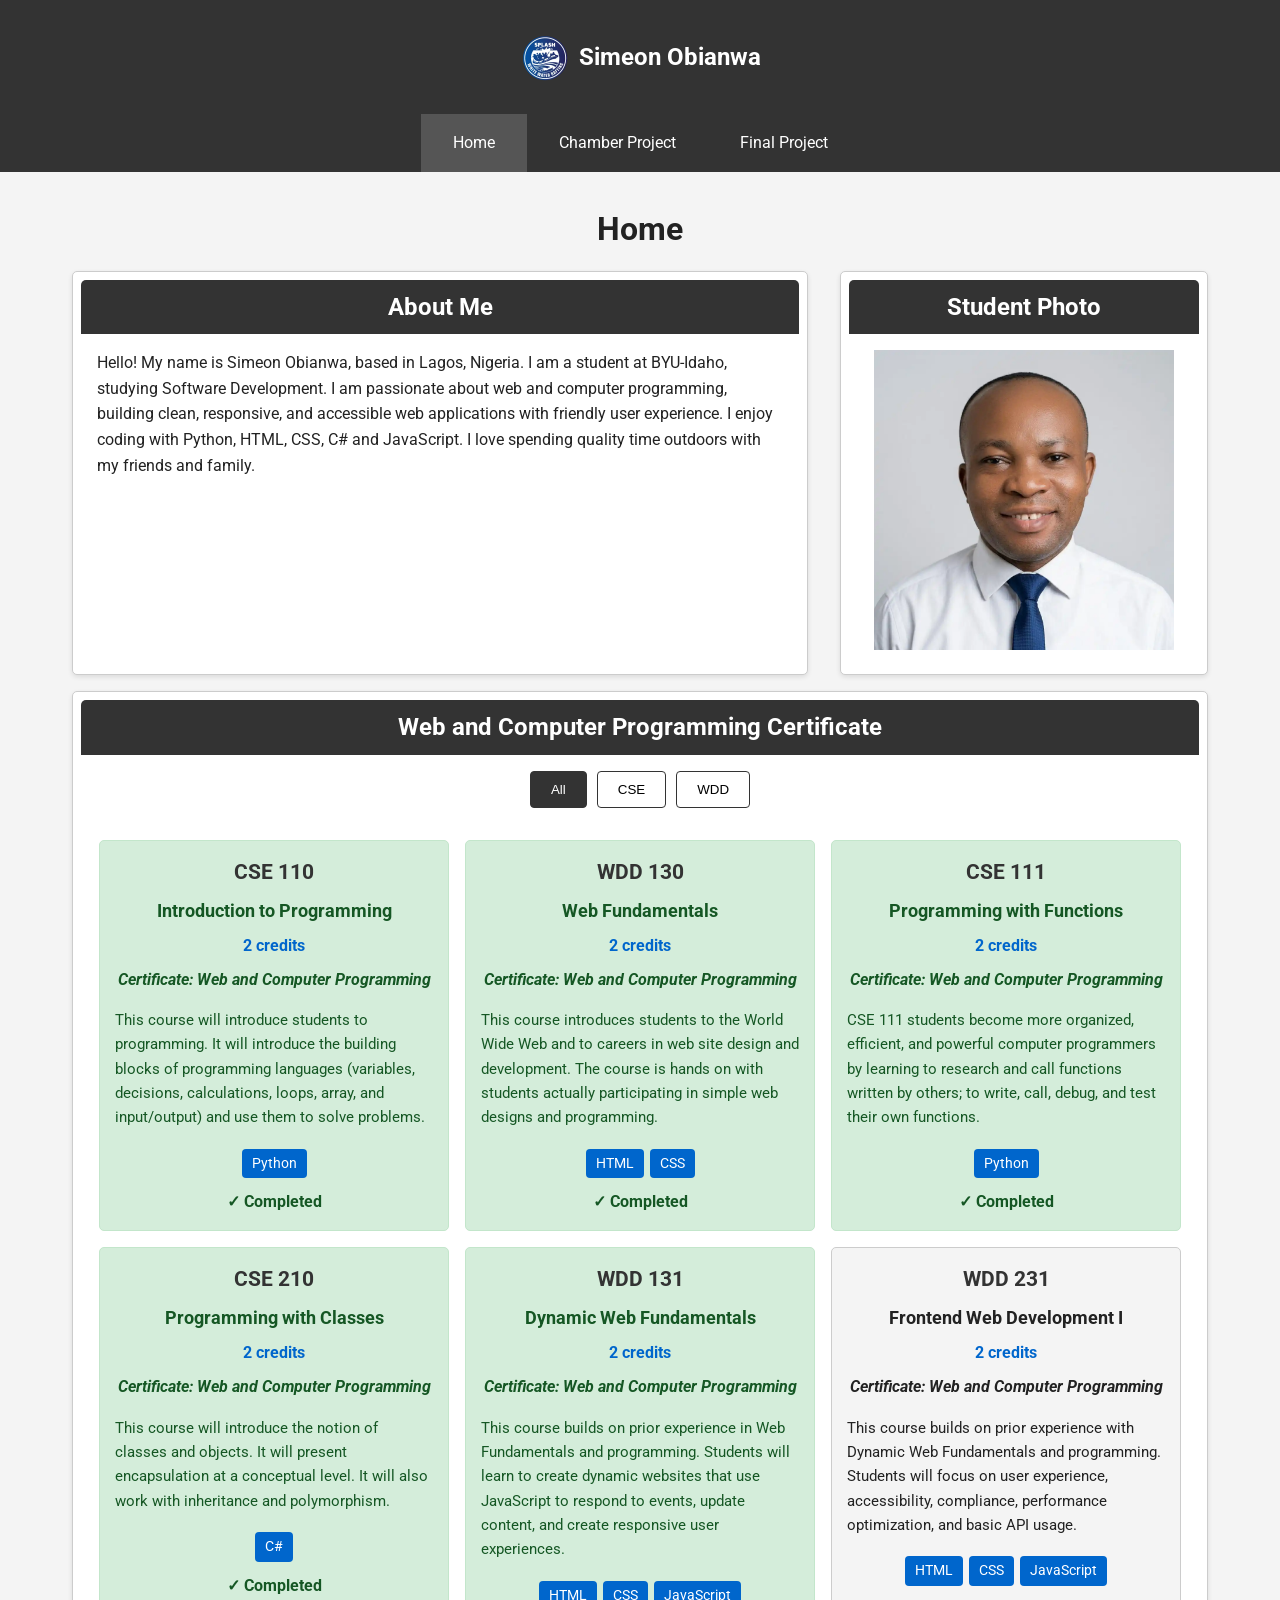
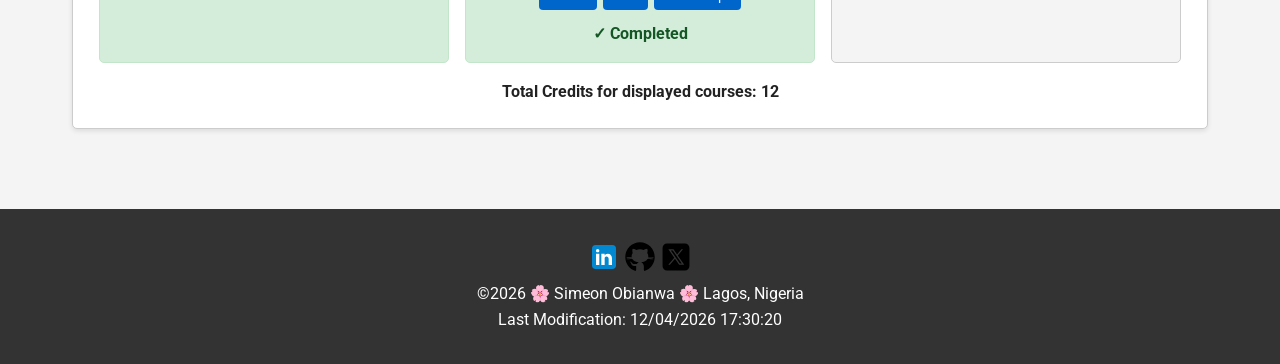
<file: index.html>
<!DOCTYPE html>
<html lang="en">

<head>
    <meta charset="UTF-8">
    <meta name="viewport" content="width=device-width, initial-scale=1.0">
    <title>Course Home Page | Simeon Obianwa</title>
    <meta name="description"
        content="WDD 231 Course Home Page for Simeon Obianwa, demonstrating responsive web design, JavaScript, and CSS.">
    <meta name="author" content="Simeon Obianwa">

    <link rel="preconnect" href="https://fonts.googleapis.com">
    <link rel="preconnect" href="https://fonts.gstatic.com" crossorigin>
    <link href="https://fonts.googleapis.com/css2?family=Roboto:wght@400;700&display=swap" rel="stylesheet">

    <link rel="stylesheet" href="styles/base.css">
    <link rel="stylesheet" href="styles/larger.css" media="screen and (min-width: 768px)">

    <script src="scripts/navigation.js" defer></script>
    <script src="scripts/date.js" defer></script>
    <script src="scripts/course.js" defer></script>
</head>

<body>
    <header>
        <div class="header-container">
            <img src="images/logo.webp" alt="Site Logo" width="50" height="50">
            <span>Simeon Obianwa</span>
        </div>
        <button id="menu-button" aria-label="Toggle Menu">☰</button>
    </header>

    <nav>
        <ul id="nav-links">
            <li><a href="#" class="active">Home</a></li>
            <li><a href="chamber/index.html">Chamber Project</a></li>
            <li><a href="final/index.html">Final Project</a></li>
        </ul>
    </nav>

    <main>
        <h1>Home</h1>
        <div class="top-sections">
            <section class="card about-card">
                <h2>About Me</h2>
                <p>Hello! My name is Simeon Obianwa, based in Lagos, Nigeria. I am a student at BYU-Idaho, studying
                    Software Development. I am passionate about web and computer programming, building clean,
                    responsive, and accessible
                    web applications with friendly user experience. I enjoy coding with Python, HTML, CSS, C# and
                    JavaScript.
                    I love spending quality time outdoors with my friends and family.</p>
            </section>

            <section class="card photo-card">
                <h2>Student Photo</h2>
                <picture>
                    <img src="images/profile.webp" alt="Photo of Simeon Obianwa" loading="lazy">
                </picture>
            </section>
        </div>

        <section class="card certificate-card">
            <h2>Web and Computer Programming Certificate</h2>

            <div class="filter-buttons">
                <button id="btn-all" class="active-filter">All</button>
                <button id="btn-cse">CSE</button>
                <button id="btn-wdd">WDD</button>
            </div>

            <div id="course-container" class="courses"></div>

            <p class="credits-total">Total Credits for displayed courses: <span id="total-credits"></span></p>
        </section>
    </main>

    <footer>
        <div class="social-links">
            <a href="https://linkedin.com/in/simeonobianwa" target="_blank" aria-label="LinkedIn">
                <img src="images/linkedin-icon.svg" alt="LinkedIn" width="32" height="32" loading="lazy">
            </a>
            <a href="https://github.com/simeon-obianwa" target="_blank" aria-label="GitHub">
                <img src="images/github-icon.svg" alt="GitHub" width="32" height="32" loading="lazy">
            </a>
            <a href="https://x.com/SimeonObianwa" target="_blank" aria-label="X (formerly Twitter)">
                <img src="images/x-icon.svg" alt="X Twitter" width="32" height="32" loading="lazy">
            </a>
        </div>

        <p>&copy;<span id="currentyear"></span> 🌸 Simeon Obianwa 🌸 Lagos, Nigeria</p>

        <p id="lastModified">Last Modification: </p>
    </footer>

</body>

</html>
</file>
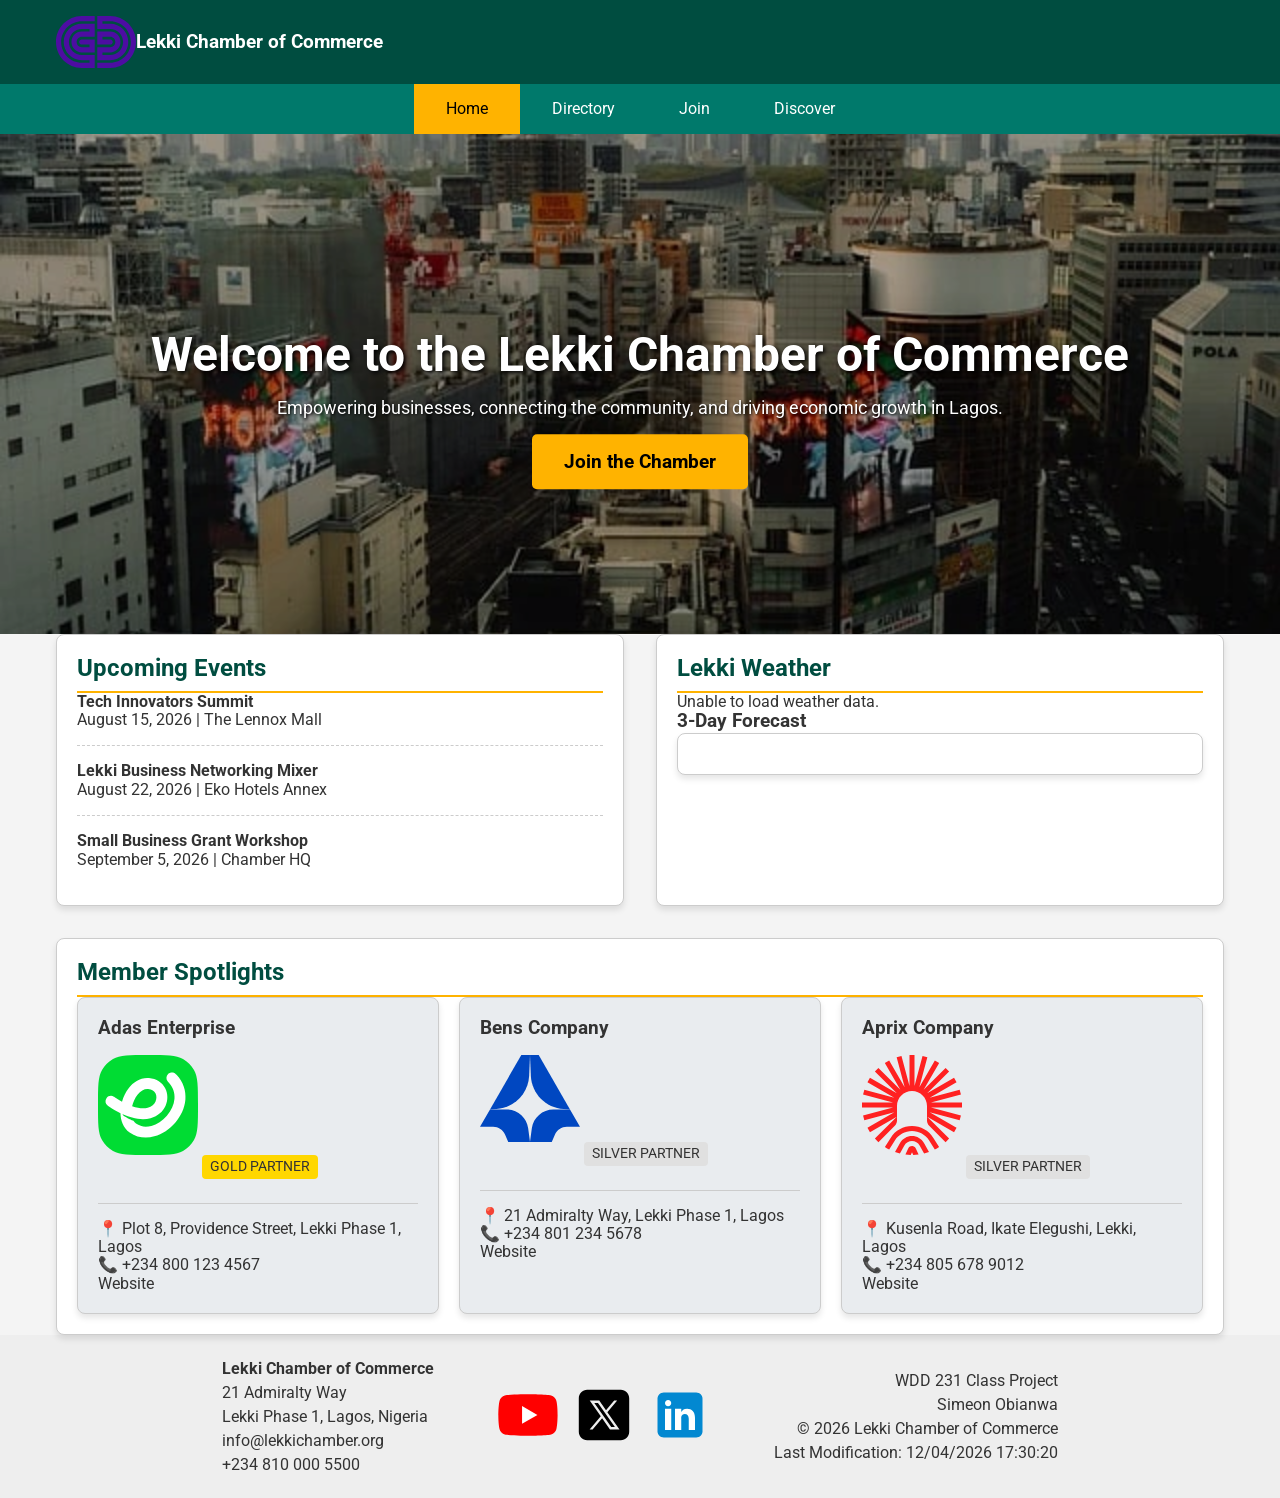
<file: chamber/index.html>
<!DOCTYPE html>
<html lang="en">

<head>
    <meta charset="UTF-8">
    <meta name="viewport" content="width=device-width, initial-scale=1.0">
    <meta name="description"
        content="Lekki Chamber of Commerce Home Page. Discover local businesses, events, and weather in Lekki, Lagos.">
    <meta name="author" content="Simeon Obianwa">
    <title>Lekki Chamber of Commerce - Home</title>
    <link rel="icon" href="images/favicon.ico" type="image/x-icon">

    <meta property="og:title" content="Lekki Chamber of Commerce - Official Home Page">
    <meta property="og:description"
        content="Welcome to the Lekki Chamber of Commerce. Connect with local businesses and community events.">
    <meta property="og:image" content="https://simeon-obianwa.github.io/wdd231/chamber/images/logo.svg">
    <meta property="og:url" content="https://simeon-obianwa.github.io/wdd231/chamber/index.html">
    <meta property="og:image:width" content="1200">
    <meta property="og:image:height" content="630">

    <link rel="preconnect" href="https://fonts.googleapis.com">
    <link rel="preconnect" href="https://fonts.gstatic.com" crossorigin>
    <link href="https://fonts.googleapis.com/css2?family=Roboto:wght@400;700&display=swap" rel="stylesheet">
    <link rel="stylesheet" href="styles/normalize.css">
    <link rel="stylesheet" href="styles/small.css">
    <link rel="stylesheet" href="styles/larger.css" media="(min-width: 768px)">
    <script src="scripts/index.js" defer></script>
</head>

<body>
    <header>
        <div class="container header-layout">
            <div class="logo-box">
                <img src="images/logo.svg" alt="Lekki Chamber of Commerce Logo" width="80" height="80">
                <span class="site-title">Lekki Chamber of Commerce</span>
            </div>
            <button id="menu" aria-label="Toggle Navigation">☰</button>
        </div>
    </header>

    <nav>
        <div class="container">
            <ul class="navigation">
                <li><a href="index.html" class="active">Home</a></li>
                <li><a href="directory.html">Directory</a></li>
                <li><a href="join.html">Join</a></li>
                <li><a href="discover.html">Discover</a></li>
            </ul>
        </div>
    </nav>

    <main>
        <section class="hero">
            <picture>
                <source media="(min-width: 768px)" srcset="images/hero-desktop.webp">
                <img src="images/hero-mobile.webp" alt="Lekki Cityscape and Business District" width="1200" height="600"
                    loading="lazy">
            </picture>
            <div class="hero-content">
                <h1>Welcome to the Lekki Chamber of Commerce</h1>
                <p>Empowering businesses, connecting the community, and driving economic growth in Lagos.</p>
                <a href="join.html" class="cta-button">Join the Chamber</a>
            </div>
        </section>

        <div class="container home-grid">
            <section class="card current-events">
                <h2>Upcoming Events</h2>
                <ul class="event-list">
                    <li>
                        <strong>Tech Innovators Summit</strong>
                        <p>August 15, 2026 | The Lennox Mall</p>
                    </li>
                    <li>
                        <strong>Lekki Business Networking Mixer</strong>
                        <p>August 22, 2026 | Eko Hotels Annex</p>
                    </li>
                    <li>
                        <strong>Small Business Grant Workshop</strong>
                        <p>September 5, 2026 | Chamber HQ</p>
                    </li>
                </ul>
            </section>

            <section class="card weather-section">
                <h2>Lekki Weather</h2>
                <div id="current-weather" class="current-weather">
                    <p>Loading weather data...</p>
                </div>
                <h3>3-Day Forecast</h3>
                <div id="weather-forecast" class="forecast-container">
                </div>
            </section>

            <section class="card spotlights-section">
                <h2>Member Spotlights</h2>
                <div id="spotlight-container" class="spotlight-grid">
                </div>
            </section>
        </div>
    </main>

    <footer>
        <div class="container footer-layout">
            <div class="footer-col footer-contact">
                <p><strong>Lekki Chamber of Commerce</strong></p>
                <p>21 Admiralty Way</p>
                <p>Lekki Phase 1, Lagos, Nigeria</p>
                <p><a href="mailto:info@lekkichamber.org">info@lekkichamber.org</a></p>
                <p><a href="tel:2348100005500">+234 810 000 5500</a></p>
            </div>

            <div class="footer-col footer-social">
                <a href="https://youtube.com/lekkichamber" target="_blank"
                    aria-label="Lekki Chamber of Commerce YouTube Page">
                    <img src="images/youtube.svg" alt="YouTube Icon" width="60">
                </a>
                <a href="https://twitter.com/lekkichamber" target="_blank"
                    aria-label="Lekki Chamber of Commerce Twitter Feed">
                    <img src="images/twitter.svg" alt="Twitter Icon" width="60">
                </a>
                <a href="https://linkedin.com/company/lekkichamber" target="_blank"
                    aria-label="Lekki Chamber of Commerce LinkedIn Profile">
                    <img src="images/linkedin.svg" alt="LinkedIn Icon" width="60">
                </a>
            </div>

            <div class="footer-col footer-dev">
                <p>WDD 231 Class Project</p>
                <p>Simeon Obianwa</p>
                <p>&copy; <span id="year"></span> Lekki Chamber of Commerce</p>
                <p>Last Modification: <span id="lastModified"></span></p>
            </div>
        </div>
    </footer>
</body>

</html>
</file>
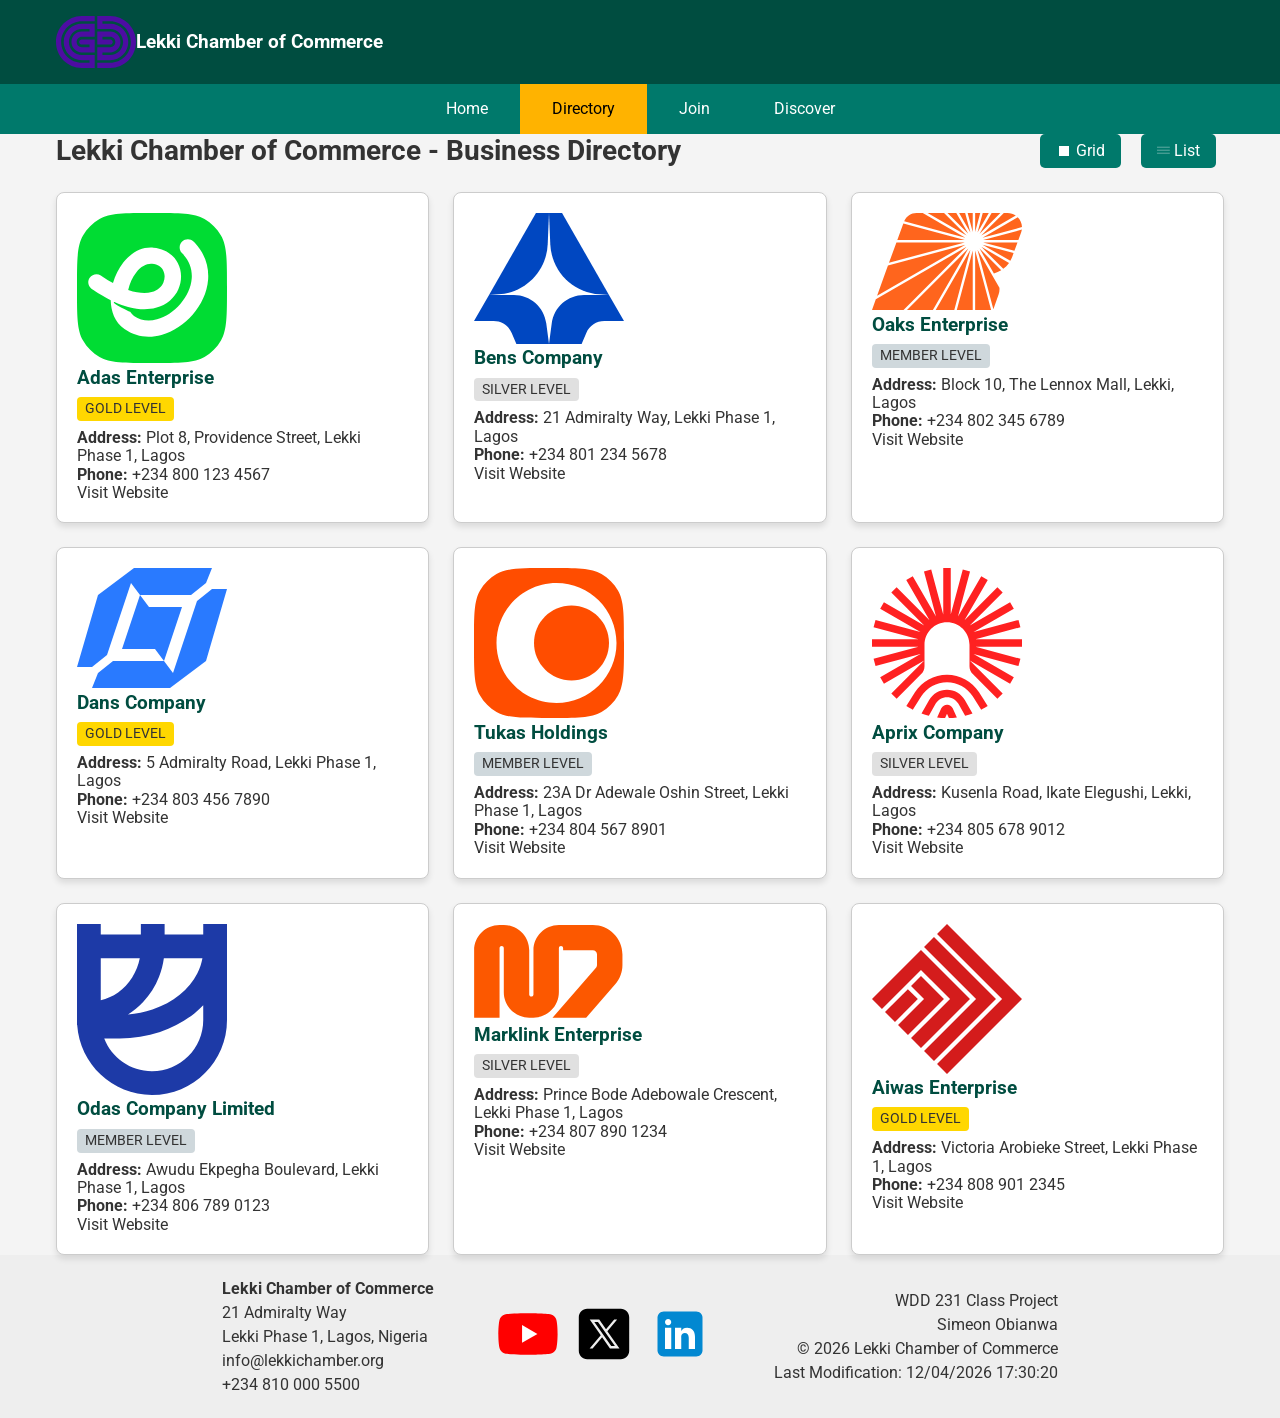
<file: chamber/directory.html>
<!DOCTYPE html>
<html lang="en">

<head>
    <meta charset="UTF-8">
    <meta name="viewport" content="width=device-width, initial-scale=1.0">
    <meta name="description"
        content="Lekki Chamber of Commerce Member Directory. Discover local businesses in Lekki, Lagos.">
    <meta name="author" content="Simeon Obianwa">

    <title>Lekki Chamber of Commerce - Business Directory</title>

    <link rel="icon" href="images/favicon.ico" type="image/x-icon">

    <meta property="og:title" content="Lekki Chamber of Commerce - Business Directory">
    <meta property="og:description"
        content="Discover and connect with top local businesses in our Lekki Chamber of Commerce network.">

    <meta property="og:image" content="https://simeon-obianwa.github.io/wdd231/chamber/images/logo.svg">
    <meta property="og:url" content="https://simeon-obianwa.github.io/wdd231/chamber/directory.html">
    <meta property="og:image:width" content="1200">
    <meta property="og:image:height" content="630">

    <link rel="preconnect" href="https://fonts.googleapis.com">
    <link rel="preconnect" href="https://fonts.gstatic.com" crossorigin>
    <link href="https://fonts.googleapis.com/css2?family=Roboto:wght@400;700&display=swap" rel="stylesheet">

    <link rel="stylesheet" href="styles/normalize.css">
    <link rel="stylesheet" href="styles/small.css">
    <link rel="stylesheet" href="styles/larger.css" media="(min-width: 768px)">

    <script src="scripts/directory.js" defer></script>
</head>

<body>
    <header>
        <div class="container header-layout">
            <div class="logo-box">
                <img src="images/logo.svg" alt="Lekki Chamber of Commerce Logo" width="80" height="80">
                <span class="site-title">Lekki Chamber of Commerce</span>
            </div>
            <button id="menu" aria-label="Toggle Navigation">☰</button>
        </div>
    </header>

    <nav>
        <div class="container">
            <ul class="navigation">
                <li><a href="index.html">Home</a></li>
                <li><a href="directory.html" class="active">Directory</a></li>
                <li><a href="join.html">Join</a></li>
                <li><a href="discover.html">Discover</a></li>
            </ul>
        </div>
    </nav>

    <main>
        <div class="container">
            <div class="directory-header">
                <h1>Lekki Chamber of Commerce - Business Directory</h1>
                <div class="menu-toggles">
                    <button id="grid" aria-label="Grid View">⏹ Grid</button>
                    <button id="list" aria-label="List View">𝄘 List</button>
                </div>
            </div>

            <article id="directory-container" class="grid"></article>
        </div>
    </main>

    <footer>
        <div class="container footer-layout">
            <div class="footer-col footer-contact">
                <p><strong>Lekki Chamber of Commerce</strong></p>
                <p>21 Admiralty Way</p>
                <p>Lekki Phase 1, Lagos, Nigeria</p>
                <p><a href="mailto:info@lekkichamber.org">info@lekkichamber.org</a></p>
                <p><a href="tel:2348100005500">+234 810 000 5500</a></p>
            </div>

            <div class="footer-col footer-social">
                <a href="https://youtube.com/lekkichamber" target="_blank"
                    aria-label="Lekki Chamber of Commerce YouTube Page">
                    <img src="images/youtube.svg" alt="YouTube Icon" width="60">
                </a>
                <a href="https://twitter.com/lekkichamber" target="_blank"
                    aria-label="Lekki Chamber of Commerce Twitter Feed">
                    <img src="images/twitter.svg" alt="Twitter Icon" width="60">
                </a>
                <a href="https://linkedin.com/company/lekkichamber" target="_blank"
                    aria-label="Lekki Chamber of Commerce LinkedIn Profile">
                    <img src="images/linkedin.svg" alt="LinkedIn Icon" width="60">
                </a>
            </div>

            <div class="footer-col footer-dev">
                <p>WDD 231 Class Project</p>
                <p>Simeon Obianwa</p>
                <p>&copy; <span id="year"></span> Lekki Chamber of Commerce</p>
                <p>Last Modification: <span id="lastModified"></span></p>
            </div>
        </div>
    </footer>
</body>

</html>
</file>
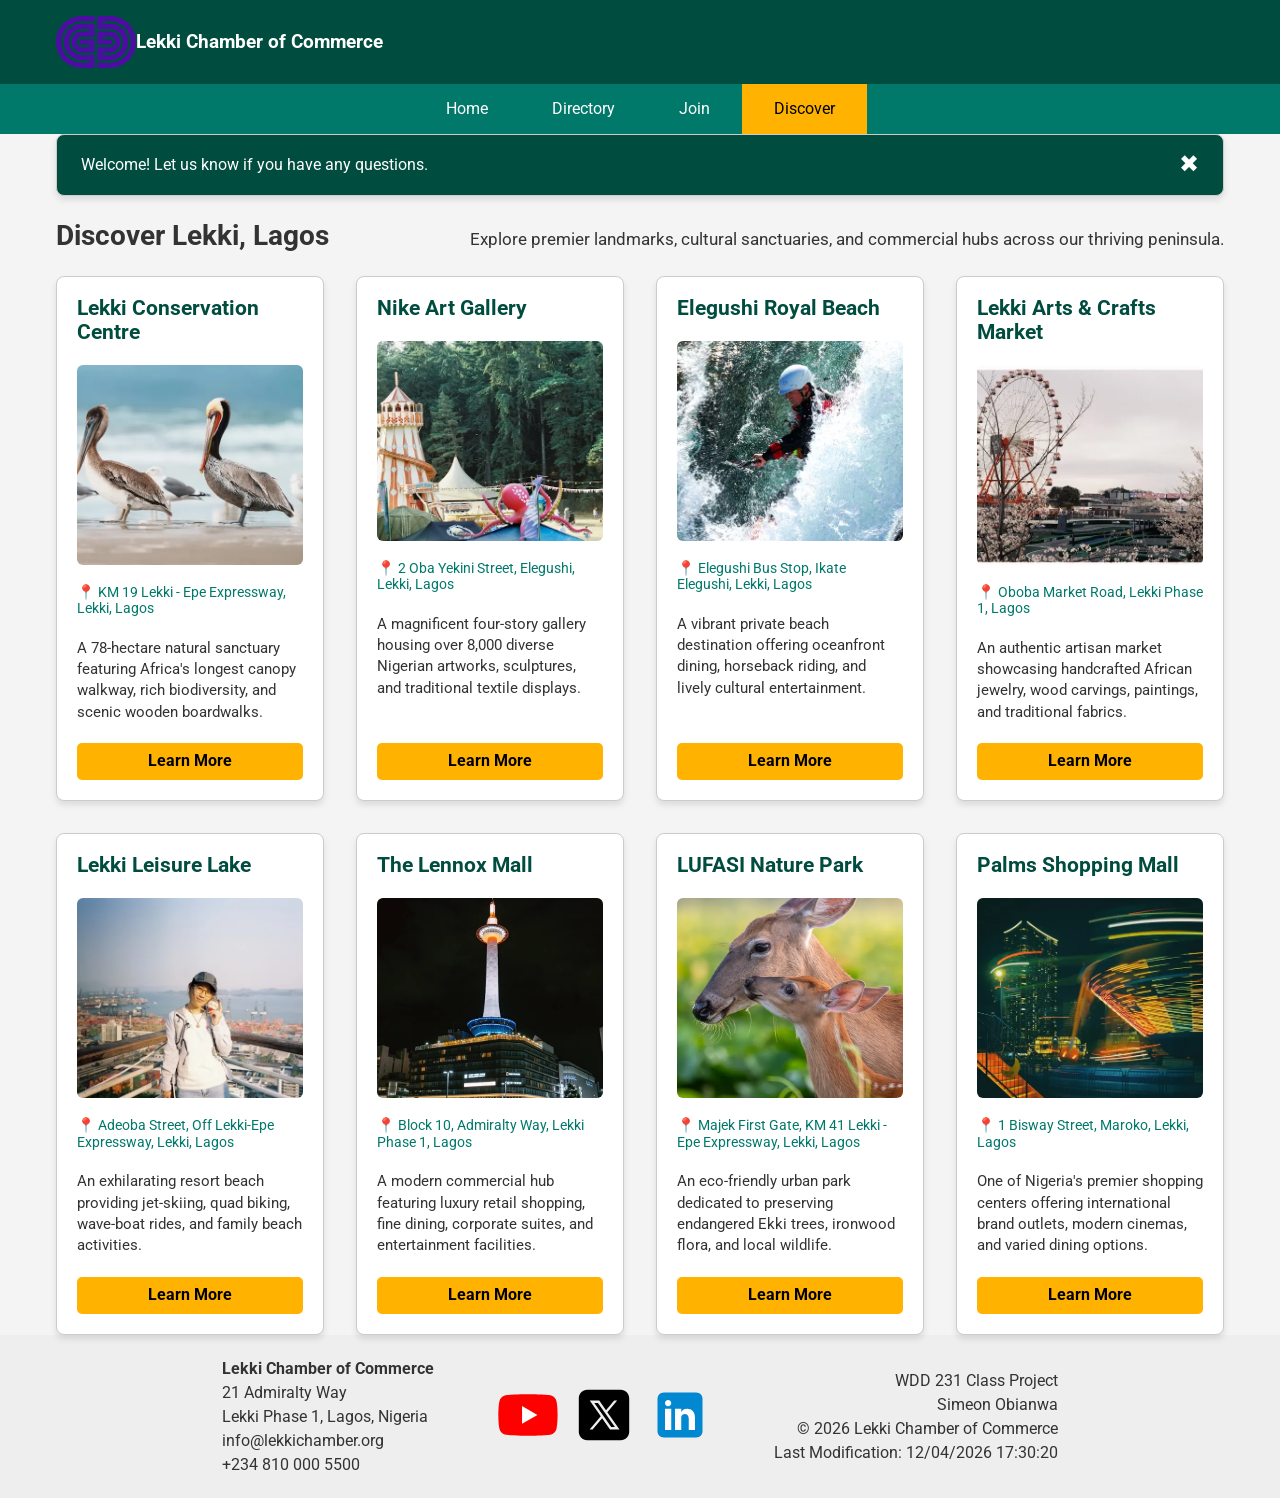
<file: chamber/discover.html>
<!DOCTYPE html>
<html lang="en">

<head>
    <meta charset="UTF-8">
    <meta name="viewport" content="width=device-width, initial-scale=1.0">
    <meta name="description"
        content="Discover Lekki, Lagos. Explore top attractions, local demographics, and vibrant landmarks in the Lekki Chamber of Commerce region.">
    <meta name="author" content="Simeon Obianwa">

    <title>Lekki Chamber of Commerce - Discover Lekki</title>

    <link rel="icon" href="images/favicon.ico" type="image/x-icon">

    <meta property="og:title" content="Lekki Chamber of Commerce - Discover Lekki">
    <meta property="og:description"
        content="Explore top attractions, local demographics, and vibrant landmarks in the Lekki Chamber of Commerce area.">
    <meta property="og:image" content="https://simeon-obianwa.github.io/wdd231/chamber/images/logo.svg">
    <meta property="og:url" content="https://simeon-obianwa.github.io/wdd231/chamber/discover.html">
    <meta property="og:image:width" content="1200">
    <meta property="og:image:height" content="630">

    <link rel="preconnect" href="https://fonts.googleapis.com">
    <link rel="preconnect" href="https://fonts.gstatic.com" crossorigin>
    <link href="https://fonts.googleapis.com/css2?family=Roboto:wght@400;700&display=swap" rel="stylesheet">

    <link rel="stylesheet" href="styles/normalize.css">
    <link rel="stylesheet" href="styles/small.css">
    <link rel="stylesheet" href="styles/larger.css" media="(min-width: 768px)">

    <script type="module" src="scripts/discover.js"></script>
</head>

<body>
    <header>
        <div class="container header-layout">
            <div class="logo-box">
                <img src="images/logo.svg" alt="Lekki Chamber of Commerce Logo" width="80" height="80">
                <span class="site-title">Lekki Chamber of Commerce</span>
            </div>
            <button id="menu" aria-label="Toggle Navigation">☰</button>
        </div>
    </header>

    <nav>
        <div class="container">
            <ul class="navigation">
                <li><a href="index.html">Home</a></li>
                <li><a href="directory.html">Directory</a></li>
                <li><a href="join.html">Join</a></li>
                <li><a href="discover.html" class="active">Discover</a></li>
            </ul>
        </div>
    </nav>

    <main>
        <div class="container">
            <div id="visitor-message" class="visitor-banner card" aria-live="polite">
                <p id="visitor-text"></p>
                <button id="close-visitor-btn" aria-label="Close Message">✖</button>
            </div>

            <div class="directory-header">
                <h1>Discover Lekki, Lagos</h1>
                <p class="discover-intro">Explore premier landmarks, cultural sanctuaries, and commercial hubs across
                    our thriving peninsula.</p>
            </div>

            <div class="discover-grid" id="discover-cards-container">
            </div>
        </div>

        <dialog id="discover-modal" class="modal">
            <button class="close-modal" id="close-discover-modal" aria-label="Close">✖</button>
            <div id="modal-content"></div>
        </dialog>
    </main>

    <footer>
        <div class="container footer-layout">
            <div class="footer-col footer-contact">
                <p><strong>Lekki Chamber of Commerce</strong></p>
                <p>21 Admiralty Way</p>
                <p>Lekki Phase 1, Lagos, Nigeria</p>
                <p><a href="mailto:info@lekkichamber.org">info@lekkichamber.org</a></p>
                <p><a href="tel:2348100005500">+234 810 000 5500</a></p>
            </div>

            <div class="footer-col footer-social">
                <a href="https://youtube.com/lekkichamber" target="_blank"
                    aria-label="Lekki Chamber of Commerce YouTube Page">
                    <img src="images/youtube.svg" alt="YouTube Icon" width="60">
                </a>
                <a href="https://twitter.com/lekkichamber" target="_blank"
                    aria-label="Lekki Chamber of Commerce Twitter Feed">
                    <img src="images/twitter.svg" alt="Twitter Icon" width="60">
                </a>
                <a href="https://linkedin.com/company/lekkichamber" target="_blank"
                    aria-label="Lekki Chamber of Commerce LinkedIn Profile">
                    <img src="images/linkedin.svg" alt="LinkedIn Icon" width="60">
                </a>
            </div>

            <div class="footer-col footer-dev">
                <p>WDD 231 Class Project</p>
                <p>Simeon Obianwa</p>
                <p>&copy; <span id="year"></span> Lekki Chamber of Commerce</p>
                <p>Last Modification: <span id="lastModified"></span></p>
            </div>
        </div>
    </footer>
</body>

</html>
</file>
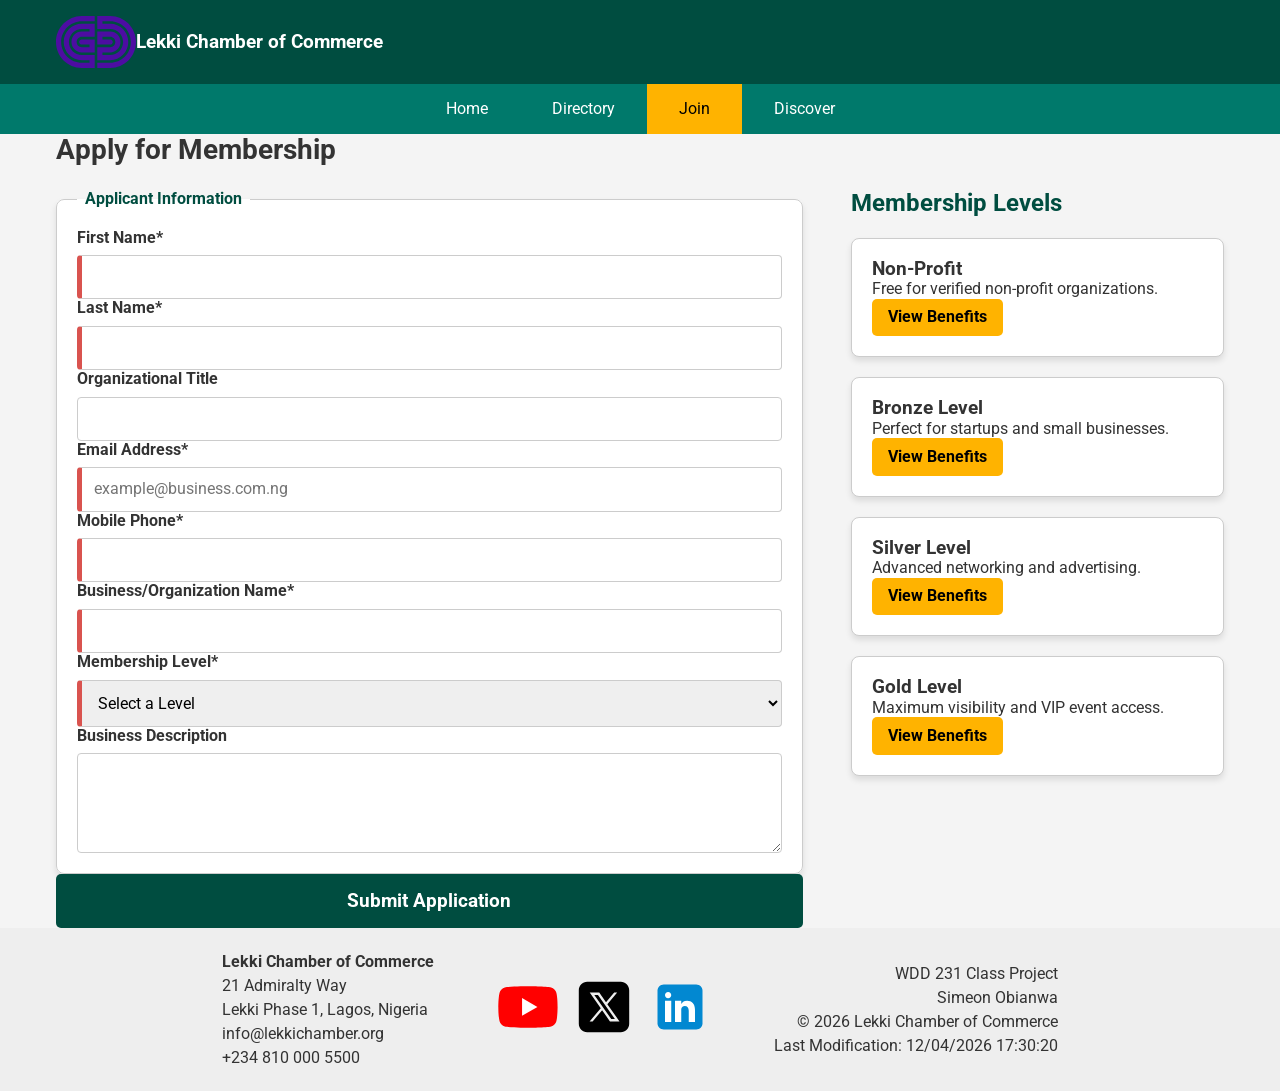
<file: chamber/join.html>
<!DOCTYPE html>
<html lang="en">

<head>
    <meta charset="UTF-8">
    <meta name="viewport" content="width=device-width, initial-scale=1.0">
    <meta name="description"
        content="Join the Lekki Chamber of Commerce to access premier networking, events, and business growth opportunities in Lagos.">
    <meta name="author" content="Simeon Obianwa">

    <title>Lekki Chamber of Commerce - Join Our Network</title>

    <meta property="og:title" content="Lekki Chamber of Commerce - Join Our Network">
    <meta property="og:description"
        content="Join the Lekki Chamber of Commerce to access premier networking, events, and business growth opportunities.">
    <meta property="og:image" content="https://simeon-obianwa.github.io/wdd231/chamber/images/hero-desktop.webp">
    <meta property="og:url" content="https://simeon-obianwa.github.io/wdd231/chamber/join.html">

    <link rel="icon" href="images/favicon.ico" type="image/x-icon">
    <link rel="preconnect" href="https://fonts.googleapis.com">
    <link rel="preconnect" href="https://fonts.gstatic.com" crossorigin>
    <link href="https://fonts.googleapis.com/css2?family=Roboto:wght@400;700&display=swap" rel="stylesheet">

    <link rel="stylesheet" href="styles/normalize.css">
    <link rel="stylesheet" href="styles/small.css">
    <link rel="stylesheet" href="styles/larger.css" media="(min-width: 768px)">

    <script src="scripts/join.js" defer></script>
</head>

<body>
    <header>
        <div class="container header-layout">
            <div class="logo-box">
                <img src="images/logo.svg" alt="Lekki Chamber of Commerce Logo" width="80" height="80">
                <span class="site-title">Lekki Chamber of Commerce</span>
            </div>
            <button id="menu" aria-label="Toggle Navigation">☰</button>
        </div>
    </header>

    <nav>
        <div class="container">
            <ul class="navigation">
                <li><a href="index.html">Home</a></li>
                <li><a href="directory.html">Directory</a></li>
                <li><a href="join.html" class="active">Join</a></li>
                <li><a href="discover.html">Discover</a></li>
            </ul>
        </div>
    </nav>

    <main>
        <div class="container">
            <div class="directory-header">
                <h1>Apply for Membership</h1>
            </div>

            <div class="join-grid">

                <section class="form-container">
                    <form method="get" action="thankyou.html" class="chamber-form">
                        <fieldset>
                            <legend>Applicant Information</legend>

                            <label>First Name*
                                <input type="text" name="first_name" required title="Enter your first name"
                                    autocomplete="given-name">
                            </label>

                            <label>Last Name*
                                <input type="text" name="last_name" required title="Enter your last name"
                                    autocomplete="family-name">
                            </label>

                            <label>Organizational Title
                                <input type="text" name="org_title"
                                    title="Letters, hyphens, and spaces only. Minimum 7 characters."
                                    autocomplete="organization-title" pattern="[A-Za-z\-\s]{7,}">
                            </label>

                            <label>Email Address*
                                <input type="email" name="email" required title="Enter your email address"
                                    autocomplete="email" placeholder="example@business.com.ng">
                            </label>

                            <label>Mobile Phone*
                                <input type="tel" name="phone" required title="Enter your mobile phone number"
                                    autocomplete="tel">
                            </label>

                            <label>Business/Organization Name*
                                <input type="text" name="organization" required
                                    title="Enter the name of your organization" autocomplete="organization">
                            </label>

                            <label>Membership Level*
                                <select name="membership_level" required title="Select a membership level">
                                    <option value="" disabled selected>Select a Level</option>
                                    <option value="np">Non-Profit Membership (Free)</option>
                                    <option value="bronze">Bronze Membership</option>
                                    <option value="silver">Silver Membership</option>
                                    <option value="gold">Gold Membership</option>
                                </select>
                            </label>

                            <label>Business Description
                                <textarea name="description" title="Provide a brief description of your business"
                                    rows="4"></textarea>
                            </label>
                        </fieldset>

                        <input type="hidden" name="timestamp" id="timestamp">

                        <button type="submit" class="submit-btn">Submit Application</button>
                    </form>
                </section>

                <section class="membership-cards">
                    <h2>Membership Levels</h2>
                    <div class="card level-card" id="card-np">
                        <h3>Non-Profit</h3>
                        <p>Free for verified non-profit organizations.</p>
                        <button type="button" class="modal-btn" data-target="np-modal">View Benefits</button>
                    </div>

                    <div class="card level-card" id="card-bronze">
                        <h3>Bronze Level</h3>
                        <p>Perfect for startups and small businesses.</p>
                        <button type="button" class="modal-btn" data-target="bronze-modal">View Benefits</button>
                    </div>

                    <div class="card level-card" id="card-silver">
                        <h3>Silver Level</h3>
                        <p>Advanced networking and advertising.</p>
                        <button type="button" class="modal-btn" data-target="silver-modal">View Benefits</button>
                    </div>

                    <div class="card level-card" id="card-gold">
                        <h3>Gold Level</h3>
                        <p>Maximum visibility and VIP event access.</p>
                        <button type="button" class="modal-btn" data-target="gold-modal">View Benefits</button>
                    </div>
                </section>
            </div>
        </div>

        <dialog id="np-modal" class="modal">
            <button class="close-modal" aria-label="Close">✖</button>
            <h3>Non-Profit Benefits</h3>
            <ul>
                <li>Free access to basic Chamber networking events.</li>
                <li>Standard directory listing.</li>
                <li>Community workshop access.</li>
            </ul>
        </dialog>

        <dialog id="bronze-modal" class="modal">
            <button class="close-modal" aria-label="Close">✖</button>
            <h3>Bronze Level Benefits</h3>
            <ul>
                <li>Standard business directory listing.</li>
                <li>2 free event passes annually.</li>
                <li>Access to weekly business newsletters.</li>
            </ul>
        </dialog>

        <dialog id="silver-modal" class="modal">
            <button class="close-modal" aria-label="Close">✖</button>
            <h3>Silver Level Benefits</h3>
            <ul>
                <li>Highlighted directory listing.</li>
                <li>5 free event passes annually.</li>
                <li>Chance to be featured in Homepage Spotlights.</li>
                <li>Discounted business training sessions.</li>
            </ul>
        </dialog>

        <dialog id="gold-modal" class="modal">
            <button class="close-modal" aria-label="Close">✖</button>
            <h3>Gold Level Benefits</h3>
            <ul>
                <li>Premium directory placement.</li>
                <li>Unlimited event passes.</li>
                <li>Guaranteed rotation in Homepage Spotlights.</li>
                <li>VIP networking dinners and government liaison events.</li>
            </ul>
        </dialog>
    </main>

    <footer>
        <div class="container footer-layout">
            <div class="footer-col footer-contact">
                <p><strong>Lekki Chamber of Commerce</strong></p>
                <p>21 Admiralty Way</p>
                <p>Lekki Phase 1, Lagos, Nigeria</p>
                <p><a href="mailto:info@lekkichamber.org">info@lekkichamber.org</a></p>
                <p><a href="tel:2348100005500">+234 810 000 5500</a></p>
            </div>

            <div class="footer-col footer-social">
                <a href="https://youtube.com/lekkichamber" target="_blank"
                    aria-label="Lekki Chamber of Commerce YouTube Page">
                    <img src="images/youtube.svg" alt="YouTube Icon" width="60">
                </a>
                <a href="https://twitter.com/lekkichamber" target="_blank"
                    aria-label="Lekki Chamber of Commerce Twitter Feed">
                    <img src="images/twitter.svg" alt="X Icon" width="60">
                </a>
                <a href="https://linkedin.com/company/lekkichamber" target="_blank"
                    aria-label="Lekki Chamber of Commerce LinkedIn Profile">
                    <img src="images/linkedin.svg" alt="LinkedIn Icon" width="60">
                </a>
            </div>

            <div class="footer-col footer-dev">
                <p>WDD 231 Class Project</p>
                <p>Simeon Obianwa</p>
                <p>&copy; <span id="year"></span> Lekki Chamber of Commerce</p>
                <p>Last Modification: <span id="lastModified"></span></p>
            </div>
        </div>
    </footer>
</body>

</html>
</file>
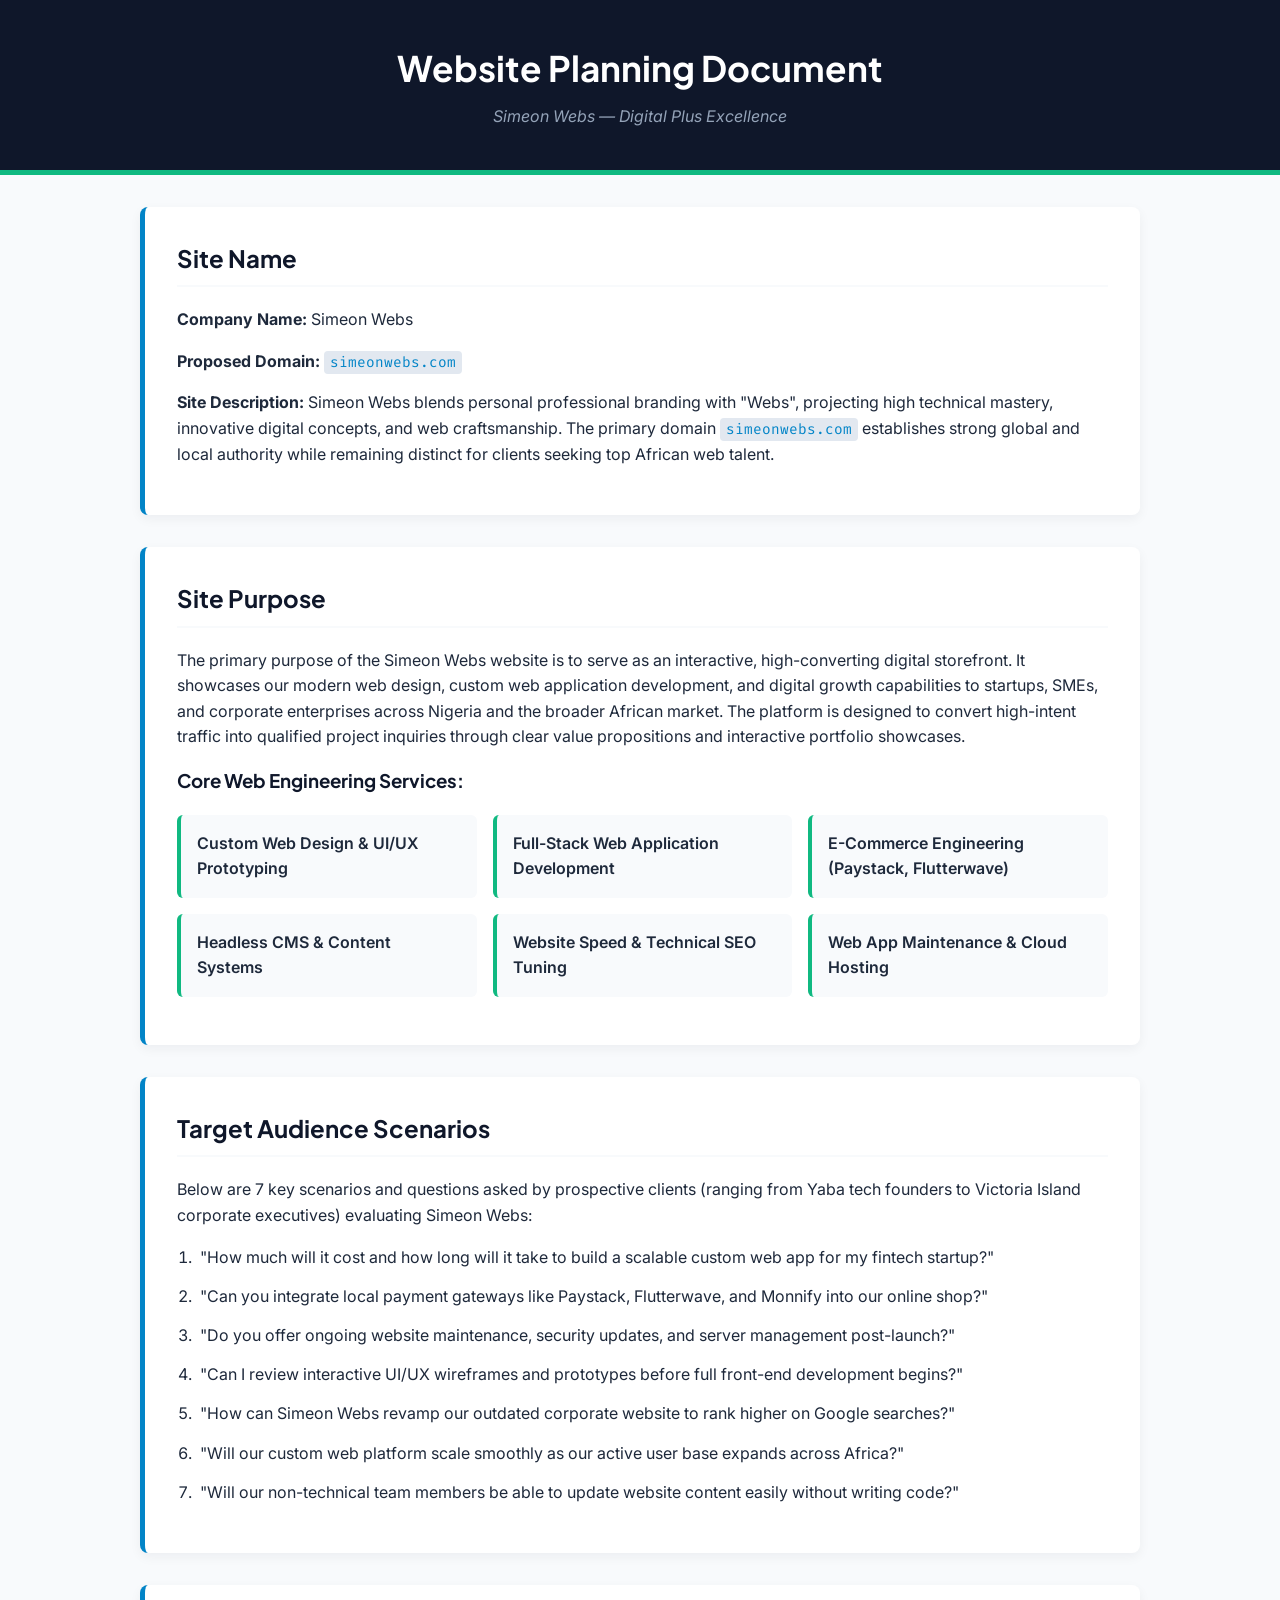
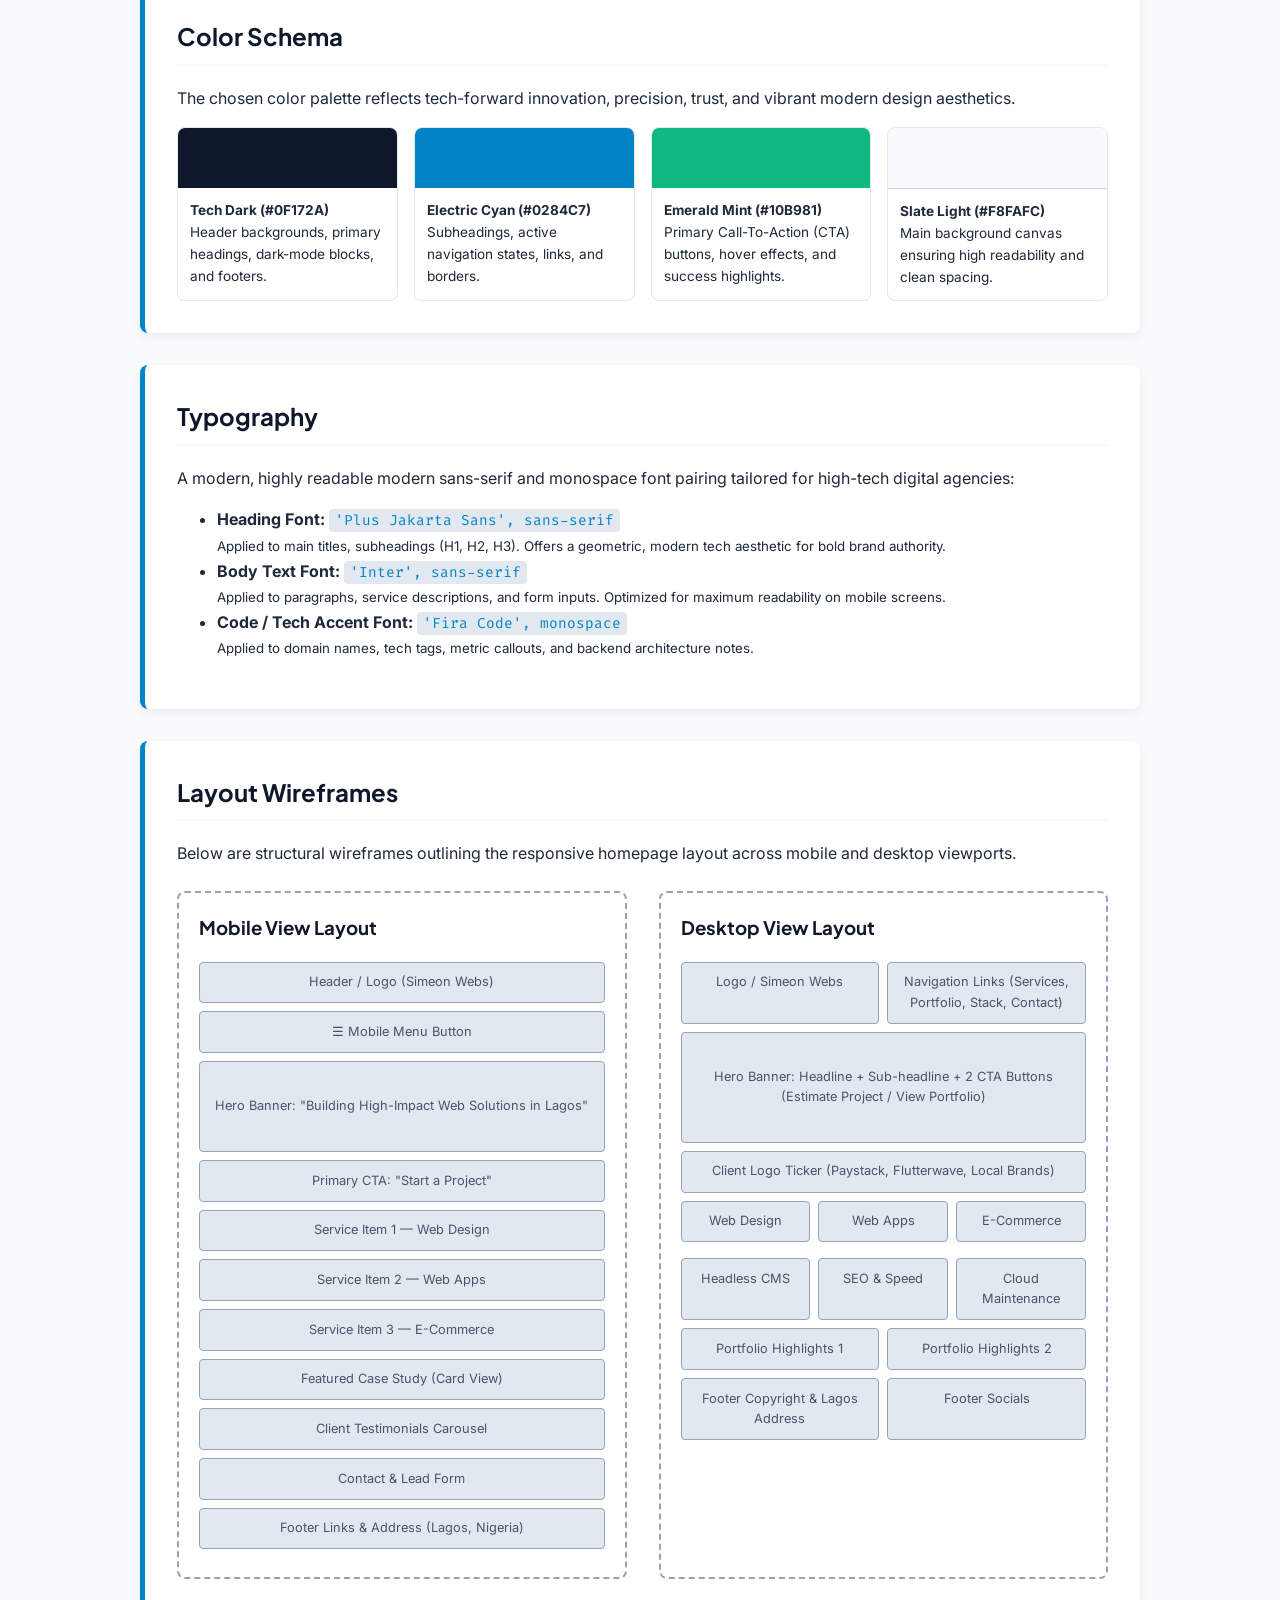
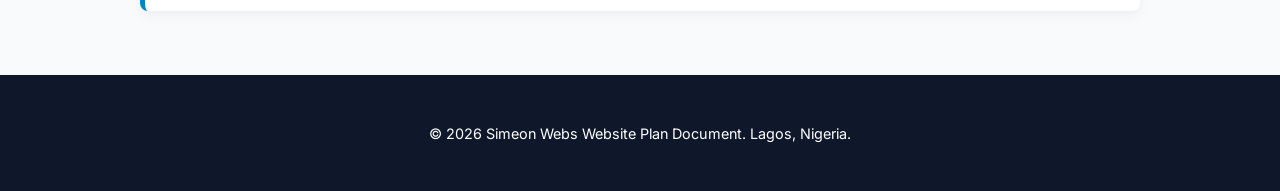
<file: chamber/siteplan.html>
<!DOCTYPE html>
<html lang="en">

<head>
    <meta charset="UTF-8">
    <meta name="viewport" content="width=device-width, initial-scale=1.0">
    <meta name="description"
        content="Comprehensive website planning document for Simeon Webs, outlining site purpose, target audience scenarios, color scheme, typography, and wireframes.">
    <meta name="author" content="Simeon Webs Team">
    <title>Site Plan: Simeon Webs</title>
    <link rel="stylesheet" href="styles/siteplan.css">
    <link rel="preconnect" href="https://fonts.googleapis.com">
    <link rel="preconnect" href="https://fonts.gstatic.com" crossorigin>
    <link
        href="https://fonts.googleapis.com/css2?family=Inter:wght@400;500;600&family=Plus+Jakarta+Sans:wght@600;700;800&family=Fira+Code:wght@400;500&display=swap"
        rel="stylesheet">
</head>

<body>

    <header>
        <h1>Website Planning Document</h1>
        <p>Simeon Webs — Digital Plus Excellence</p>
    </header>

    <main>

        <section id="site-name">
            <h2>Site Name</h2>
            <p><strong>Company Name:</strong> Simeon Webs</p>
            <p><strong>Proposed Domain:</strong> <code>simeonwebs.com</code></p>
            <p><strong>Site Description:</strong> Simeon Webs blends personal professional branding with "Webs",
                projecting high technical mastery, innovative digital concepts, and web craftsmanship. The primary
                domain <code>simeonwebs.com</code> establishes strong global and local authority while remaining
                distinct for clients seeking top African web talent.</p>
        </section>

        <section id="site-purpose">
            <h2>Site Purpose</h2>
            <p>The primary purpose of the Simeon Webs website is to serve as an interactive, high-converting digital
                storefront. It showcases our modern web design, custom web application development, and digital growth
                capabilities to startups, SMEs, and corporate enterprises across Nigeria and the broader African market.
                The platform is designed to convert high-intent traffic into qualified project inquiries through clear
                value propositions and interactive portfolio showcases.</p>

            <h3>Core Web Engineering Services:</h3>
            <ul class="services-list">
                <li>Custom Web Design & UI/UX Prototyping</li>
                <li>Full-Stack Web Application Development</li>
                <li>E-Commerce Engineering (Paystack, Flutterwave)</li>
                <li>Headless CMS & Content Systems</li>
                <li>Website Speed & Technical SEO Tuning</li>
                <li>Web App Maintenance & Cloud Hosting</li>
            </ul>
        </section>

        <section id="scenarios" class="scenarios-list">
            <h2>Target Audience Scenarios</h2>
            <p>Below are 7 key scenarios and questions asked by prospective clients (ranging from Yaba tech founders to
                Victoria Island corporate executives) evaluating Simeon Webs:</p>
            <ol>
                <li>"How much will it cost and how long will it take to build a scalable custom web app for my fintech
                    startup?"</li>
                <li>"Can you integrate local payment gateways like Paystack, Flutterwave, and Monnify into our online
                    shop?"</li>
                <li>"Do you offer ongoing website maintenance, security updates, and server management post-launch?"
                </li>
                <li>"Can I review interactive UI/UX wireframes and prototypes before full front-end development begins?"
                </li>
                <li>"How can Simeon Webs revamp our outdated corporate website to rank higher on Google
                    searches?"</li>
                <li>"Will our custom web platform scale smoothly as our active user base expands across Africa?"
                </li>
                <li>"Will our non-technical team members be able to update website content easily without writing code?"
                </li>
            </ol>
        </section>

        <section id="color-schema">
            <h2>Color Schema</h2>
            <p>The chosen color palette reflects tech-forward innovation, precision, trust, and vibrant modern design
                aesthetics.</p>

            <div class="color-palette">
                <div class="color-swatch">
                    <div class="swatch-color swatch-primary"></div>
                    <div class="swatch-info">
                        <strong>Tech Dark (#0F172A)</strong><br>
                        Header backgrounds, primary headings, dark-mode blocks, and footers.
                    </div>
                </div>
                <div class="color-swatch">
                    <div class="swatch-color swatch-secondary"></div>
                    <div class="swatch-info">
                        <strong>Electric Cyan (#0284C7)</strong><br>
                        Subheadings, active navigation states, links, and borders.
                    </div>
                </div>
                <div class="color-swatch">
                    <div class="swatch-color swatch-accent"></div>
                    <div class="swatch-info">
                        <strong>Emerald Mint (#10B981)</strong><br>
                        Primary Call-To-Action (CTA) buttons, hover effects, and success highlights.
                    </div>
                </div>
                <div class="color-swatch">
                    <div class="swatch-color swatch-bg"></div>
                    <div class="swatch-info">
                        <strong>Slate Light (#F8FAFC)</strong><br>
                        Main background canvas ensuring high readability and clean spacing.
                    </div>
                </div>
            </div>
        </section>

        <section id="typography">
            <h2>Typography</h2>
            <p>A modern, highly readable modern sans-serif and monospace font pairing tailored for high-tech digital
                agencies:</p>
            <ul>
                <li>
                    <strong>Heading Font:</strong> <code>'Plus Jakarta Sans', sans-serif</code>
                    <br><small>Applied to main titles, subheadings (H1, H2, H3). Offers a geometric, modern tech
                        aesthetic for bold brand authority.</small>
                </li>
                <li>
                    <strong>Body Text Font:</strong> <code>'Inter', sans-serif</code>
                    <br><small>Applied to paragraphs, service descriptions, and form inputs. Optimized for maximum
                        readability on mobile screens.</small>
                </li>
                <li>
                    <strong>Code / Tech Accent Font:</strong> <code>'Fira Code', monospace</code>
                    <br><small>Applied to domain names, tech tags, metric callouts, and backend architecture
                        notes.</small>
                </li>
            </ul>
        </section>

        <section id="wireframes">
            <h2>Layout Wireframes</h2>
            <p>Below are structural wireframes outlining the responsive homepage layout across mobile and desktop
                viewports.</p>

            <div class="wireframe-container">

                <div class="wireframe-box">
                    <h3>Mobile View Layout</h3>
                    <div class="wf-element">Header / Logo (Simeon Webs)</div>
                    <div class="wf-element">&#9776; Mobile Menu Button</div>
                    <div class="wf-element wf-hero-mobile">Hero Banner: "Building High-Impact Web Solutions in Lagos"
                    </div>
                    <div class="wf-element">Primary CTA: "Start a Project"</div>
                    <div class="wf-element">Service Item 1 — Web Design</div>
                    <div class="wf-element">Service Item 2 — Web Apps</div>
                    <div class="wf-element">Service Item 3 — E-Commerce</div>
                    <div class="wf-element">Featured Case Study (Card View)</div>
                    <div class="wf-element">Client Testimonials Carousel</div>
                    <div class="wf-element">Contact & Lead Form</div>
                    <div class="wf-element">Footer Links & Address (Lagos, Nigeria)</div>
                </div>

                <div class="wireframe-box">
                    <h3>Desktop View Layout</h3>
                    <div class="wf-flex">
                        <div class="wf-element wf-desktop-logo">Logo / Simeon Webs</div>
                        <div class="wf-element wf-desktop-nav">Navigation Links (Services, Portfolio, Stack, Contact)
                        </div>
                    </div>
                    <div class="wf-element wf-hero-desktop">
                        Hero Banner: Headline + Sub-headline + 2 CTA Buttons (Estimate Project / View Portfolio)
                    </div>
                    <div class="wf-element">Client Logo Ticker (Paystack, Flutterwave, Local Brands)</div>
                    <div class="wf-grid">
                        <div class="wf-element">Web Design</div>
                        <div class="wf-element">Web Apps</div>
                        <div class="wf-element">E-Commerce</div>
                        <div class="wf-element">Headless CMS</div>
                        <div class="wf-element">SEO & Speed</div>
                        <div class="wf-element">Cloud Maintenance</div>
                    </div>
                    <div class="wf-flex">
                        <div class="wf-element">Portfolio Highlights 1</div>
                        <div class="wf-element">Portfolio Highlights 2</div>
                    </div>
                    <div class="wf-flex">
                        <div class="wf-element">Footer Copyright & Lagos Address</div>
                        <div class="wf-element">Footer Socials</div>
                    </div>
                </div>

            </div>
        </section>

    </main>

    <footer>
        <p>&copy; 2026 Simeon Webs Website Plan Document. Lagos, Nigeria.</p>
    </footer>

</body>

</html>
</file>
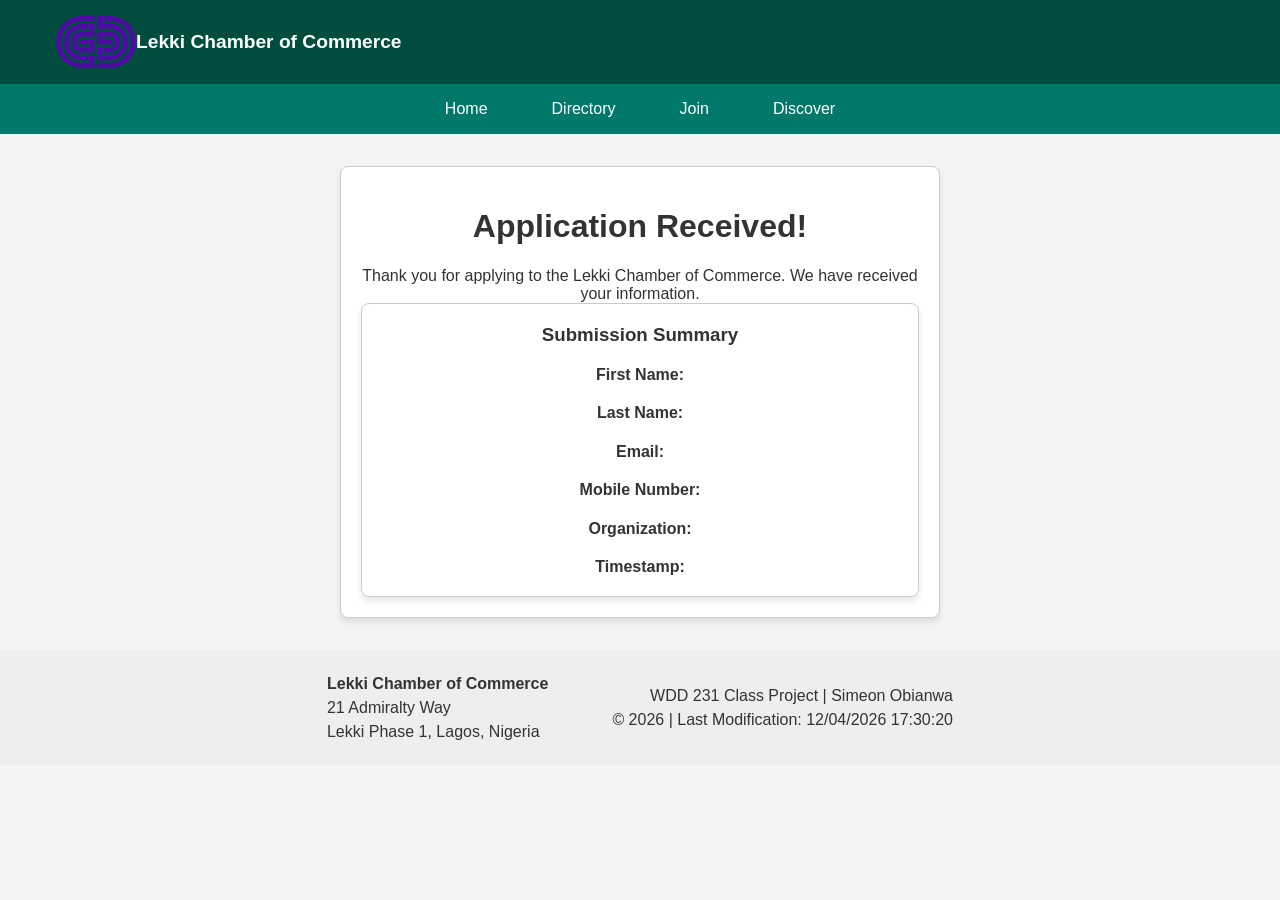
<file: chamber/thankyou.html>
<!DOCTYPE html>
<html lang="en">

<head>
    <meta charset="UTF-8">
    <meta name="viewport" content="width=device-width, initial-scale=1.0">
    <meta name="description" content="Thank you for joining the Lekki Chamber of Commerce.">
    <meta name="author" content="Simeon Obianwa">
    <title>Thank You | Lekki Chamber of Commerce</title>
    <link rel="icon" href="images/favicon.ico" type="image/x-icon">

    <meta property="og:title" content="Lekki Chamber of Commerce - Application Sent">
    <meta property="og:description"
        content="Thank you for applying. Your application to the Lekki Chamber of Commerce has been successfully submitted online.">
    <meta property="og:image" content="https://simeon-obianwa.github.io/wdd231/chamber/images/logo.svg">
    <meta property="og:url" content="https://simeon-obianwa.github.io/wdd231/chamber/thankyou.html">

    <link rel="stylesheet" href="styles/normalize.css">
    <link rel="stylesheet" href="styles/small.css">
    <link rel="stylesheet" href="styles/larger.css" media="(min-width: 768px)">
    <script src="scripts/thankyou.js" defer></script>
</head>

<body>
    <header>
        <div class="container header-layout">
            <div class="logo-box">
                <img src="images/logo.svg" alt="Lekki Chamber of Commerce Logo" width="80" height="80">
                <span class="site-title">Lekki Chamber of Commerce</span>
            </div>
            <button id="menu" aria-label="Toggle Navigation">☰</button>
        </div>
    </header>

    <nav>
        <div class="container">
            <ul class="navigation">
                <li><a href="index.html">Home</a></li>
                <li><a href="directory.html">Directory</a></li>
                <li><a href="join.html">Join</a></li>
                <li><a href="discover.html">Discover</a></li>
            </ul>
        </div>
    </nav>

    <main>
        <div class="container">
            <div class="thank-you-box card">
                <h1>Application Received!</h1>
                <p>Thank you for applying to the Lekki Chamber of Commerce. We have received your information.</p>

                <div class="submission-details">
                    <h3>Submission Summary</h3>
                    <p><strong>First Name:</strong> <span id="res-first"></span></p>
                    <p><strong>Last Name:</strong> <span id="res-last"></span></p>
                    <p><strong>Email:</strong> <span id="res-email"></span></p>
                    <p><strong>Mobile Number:</strong> <span id="res-phone"></span></p>
                    <p><strong>Organization:</strong> <span id="res-org"></span></p>
                    <p><strong>Timestamp:</strong> <span id="res-time"></span></p>
                </div>
            </div>
        </div>
    </main>

    <footer>
        <div class="container footer-layout">
            <div class="footer-col footer-contact">
                <p><strong>Lekki Chamber of Commerce</strong></p>
                <p>21 Admiralty Way</p>
                <p>Lekki Phase 1, Lagos, Nigeria</p>
            </div>
            <div class="footer-col footer-dev">
                <p>WDD 231 Class Project | Simeon Obianwa</p>
                <p>&copy; <span id="year"></span> | Last Modification: <span id="lastModified"></span></p>
            </div>
        </div>
    </footer>
</body>

</html>
</file>
<file: styles/base.css>
:root {
    --primary-color: #333333;
    --secondary-color: #555555;
    --accent-color: #0066cc;
    --bg-light: #f4f4f4;
    --text-dark: #222222;
    --text-light: #ffffff;
    --completed-color: #d4edda;
    --completed-border: #c3e6cb;
    --card-border: #cccccc;
    --overlay-bg: rgba(0, 0, 0, 0.7);
    --completed-text: #155724;
}

* {
    box-sizing: border-box;
    margin: 0;
    padding: 0;
}

body {
    font-family: 'Roboto', sans-serif;
    background-color: var(--bg-light);
    color: var(--text-dark);
    line-height: 1.6;
}

main {
    padding: 1rem;
    max-width: 1200px;
    margin: 0 auto;
}

h1 {
    text-align: center;
    margin-bottom: 1rem;
}

.card {
    background: var(--text-light);
    border: 1px solid var(--card-border);
    border-radius: 5px;
    margin-bottom: 1rem;
    padding: 1rem;
    box-shadow: 0 2px 5px rgba(0, 0, 0, 0.1);
}

h2 {
    background-color: var(--primary-color);
    color: var(--text-light);
    padding: 0.5rem;
    margin: -1rem -1rem 1rem -1rem;
    border-radius: 5px 5px 0 0;
    text-align: center;
}

.photo-card img {
    width: 100%;
    max-width: 300px;
    display: block;
    margin: 0 auto;
    height: auto;
}

header {
    background-color: var(--primary-color);
    color: var(--text-light);
    padding: 1rem;
    display: flex;
    justify-content: space-between;
    align-items: center;
}

.header-container {
    display: flex;
    align-items: center;
    gap: 10px;
}

.header-container span {
    font-size: 1.5rem;
    font-weight: bold;
}

#menu-button {
    font-size: 2rem;
    background: none;
    border: none;
    color: var(--text-light);
    cursor: pointer;
}

nav {
    background-color: var(--primary-color);
}

#nav-links {
    list-style: none;
    display: none;
    flex-direction: column;
}

#nav-links.open {
    display: flex;
}

#nav-links li a {
    display: block;
    color: var(--text-light);
    text-decoration: none;
    padding: 1rem;
    text-align: center;
    transition: background-color 0.3s ease;
}

#nav-links li a:hover,
#nav-links li a.active {
    background-color: var(--secondary-color);
}

.filter-buttons {
    display: flex;
    justify-content: center;
    gap: 10px;
    margin-bottom: 1rem;
}

.filter-buttons button {
    padding: 10px 20px;
    border: 1px solid var(--primary-color);
    background: transparent;
    cursor: pointer;
    border-radius: 4px;
    transition: all 0.3s ease;
}

.filter-buttons button:hover,
.filter-buttons button.active-filter {
    background: var(--primary-color);
    color: var(--text-light);
}

.courses {
    display: flex;
    flex-direction: column;
    gap: 10px;
}

.course-card {
    padding: 15px;
    background-color: var(--bg-light);
    border: 1px solid var(--card-border);
    border-radius: 5px;
    text-align: center;
    font-weight: bold;
    cursor: pointer;
    transition: transform 0.2s ease, box-shadow 0.2s ease;
}

.course-card:hover {
    transform: translateY(-3px);
    box-shadow: 0 5px 15px rgba(0, 0, 0, 0.2);
}

.course-card:focus {
    outline: 3px solid var(--accent-color);
    outline-offset: 2px;
}

.course-card.completed {
    background-color: var(--completed-color);
    border-color: var(--completed-border);
    color: var(--completed-text);
}

.tech-tag {
    display: inline-block;
    background-color: var(--accent-color);
    color: var(--text-light);
    padding: 4px 10px;
    border-radius: 4px;
    font-size: 0.85rem;
    margin: 3px;
    font-weight: normal;
}

.course-header h3 {
    font-size: 1.3rem;
    margin-bottom: 0.5rem;
    color: var(--primary-color);
}

.course-title {
    font-weight: bold;
    font-size: 1.1rem;
    margin-bottom: 0.5rem;
}

.course-credits {
    font-weight: bold;
    color: var(--accent-color);
    margin: 0.5rem 0;
}

.course-certificate {
    font-style: italic;
    margin: 0.5rem 0;
}

.course-description {
    font-size: 0.95rem;
    margin: 1rem 0;
    text-align: left;
    font-weight: normal;
}

.course-tech {
    margin: 0.5rem 0;
}

.completed-badge {
    color: var(--completed-text);
    font-weight: bold;
    margin-top: 0.5rem;
}

.credits-total {
    margin-top: 1rem;
    font-weight: bold;
    text-align: center;
}

footer {
    background-color: var(--primary-color);
    color: var(--text-light);
    text-align: center;
    padding: 1.5rem 1rem;
    margin-top: 2rem;
}

footer a {
    color: var(--accent-color);
    text-decoration: none;
}

footer a:hover {
    text-decoration: underline;
}

.overlay {
    display: none;
    position: fixed;
    top: 0;
    left: 0;
    width: 100%;
    height: 100%;
    background-color: var(--overlay-bg);
    z-index: 1000;
    justify-content: center;
    align-items: center;
    padding: 1rem;
}

.overlay.active {
    display: flex;
}

.overlay-content {
    background: var(--text-light);
    color: var(--text-dark);
    padding: 2rem;
    border-radius: 8px;
    max-width: 600px;
    width: 100%;
    max-height: 90vh;
    overflow-y: auto;
    position: relative;
    text-align: left;
}

.overlay-content h2 {
    background-color: transparent;
    color: var(--primary-color);
    padding: 0;
    margin: 0 0 1rem 0;
    border-radius: 0;
    text-align: left;
}

.overlay-content p {
    margin-bottom: 0.75rem;
    text-align: left;
    font-weight: normal;
}

.overlay-close {
    position: absolute;
    top: 0.5rem;
    right: 1rem;
    font-size: 2rem;
    background: none;
    border: none;
    cursor: pointer;
    color: var(--text-dark);
    line-height: 1;
    transition: color 0.3s ease;
}

.overlay-close:hover {
    color: var(--accent-color);
}
</file>
<file: styles/larger.css>
@media screen and (min-width: 768px) {
    header {
        justify-content: center;
        padding: 2rem;
    }

    #menu-button {
        display: none;
    }

    #nav-links {
        display: flex !important;
        flex-direction: row;
        justify-content: center;
        max-width: 1200px;
        margin: 0 auto;
    }

    #nav-links li a {
        padding: 1rem 2rem;
    }

    main {
        padding: 2rem;
    }

    .top-sections {
        display: grid;
        grid-template-columns: 2fr 1fr;
        gap: 2rem;
    }

    .card {
        padding: 1.5rem;
    }

    .filter-buttons {
        margin-bottom: 2rem;
    }

    .courses {
        flex-direction: row;
        flex-wrap: wrap;
        justify-content: center;
        gap: 1rem;
    }

    .course-card {
        flex: 1 1 30%;
        min-width: 250px;
        max-width: 350px;
    }

    .overlay-content {
        max-width: 700px;
        padding: 2.5rem;
    }

    footer {
        padding: 2rem 1rem;
    }
}
</file>
<file: chamber/styles/small.css>
:root {
    --primary: #004d40;
    --secondary: #00796b;
    --accent: #ffb300;
    --bg: #f4f4f4;
    --text: #333333;
    --card: #ffffff;
    --footer: #eeeeee;
    --border: #cccccc;
    --white: #ffffff;
    --black: #000000;
    --transparent: #00000000;
    --shadow: #0000001a;
    --modal: #00000066;
    --backdrop: #00000099;
    --hover: #e6a200;
    --valid: #5cb85c;
    --invalid: #d9534f;
    --gold: #ffd700;
    --silver: #e0e0e0;
    --member: #cfd8dc;
    --even: #e9ecef;
}

* {
    box-sizing: border-box;
    margin: 0;
    padding: 0;
}

body {
    font-family: 'Roboto', Arial, sans-serif;
    color: var(--text);
    background-color: var(--bg);
    overflow-x: hidden;
}

.container {
    max-width: 1200px;
    margin: 0 auto;
    padding: 0 1rem;
}

h1,
h2,
h3,
legend,
label,
.site-title,
.submit-btn,
.modal-btn,
.cta-button,
.learn-more-btn,
.weather-now .temp,
b,
strong {
    font-weight: bold;
}

a {
    text-decoration: none;
    color: var(--text);
}

a:hover {
    text-decoration: underline;
}

img {
    max-width: 100%;
    height: auto;
}

.header-layout,
.logo-box,
.weather-now,
.footer-social,
.visitor-banner {
    display: flex;
    align-items: center;
}

.header-layout,
.forecast-container,
.directory-header,
.visitor-banner {
    justify-content: space-between;
}

.list,
.footer-layout,
.join-grid,
.form-container,
.membership-cards,
.submission-details,
.home-grid,
.current-weather,
.spotlight-grid,
.discover-card {
    display: flex;
    flex-direction: column;
    gap: 1.25rem;
}

.footer-col {
    display: flex;
    flex-direction: column;
    gap: 0.3rem;
}

.footer-social {
    justify-content: center;
    gap: 1rem;
}

.card,
.modal,
.chamber-form fieldset,
.submission-details,
.grid section,
.list section,
.forecast-container,
.spotlight-card,
.discover-card {
    background-color: var(--card);
    border: 1px solid var(--border);
    border-radius: 8px;
    padding: 1.25rem;
    box-shadow: 0 4px 6px var(--shadow);
}

.list section,
.spotlight-card {
    background-color: var(--even);
}

.grid,
.discover-grid {
    display: grid;
    gap: 1.5rem;
}

.grid {
    grid-template-columns: 1fr;
}

button,
.submit-btn,
.cta-button,
.modal-btn,
.learn-more-btn {
    border: 0;
    cursor: pointer;
    border-radius: 5px;
    text-align: center;
}

.submit-btn {
    padding: 1rem;
    width: 100%;
    font-size: 1.2rem;
    background-color: var(--primary);
    color: var(--white);
}

.submit-btn:hover {
    background-color: var(--secondary);
}

.cta-button {
    width: fit-content;
    padding: 1rem 2rem;
    margin: 0 auto;
    font-size: 1.2rem;
    background-color: var(--accent);
    color: var(--black);
}

.cta-button:hover,
.modal-btn:hover,
.learn-more-btn:hover {
    background-color: var(--hover);
}

.modal-btn,
.learn-more-btn {
    padding: 0.6rem 1rem;
    background-color: var(--accent);
    color: var(--black);
}

.learn-more-btn {
    margin-top: auto;
}

#menu,
.close-modal,
.visitor-banner button {
    background-color: var(--transparent);
    font-size: 1.5rem;
    padding: 0;
    color: var(--white);
}

.chamber-form input,
.chamber-form select,
.chamber-form textarea {
    width: 100%;
    padding: 0.75rem;
    margin-top: 0.5rem;
    border: 1px solid var(--border);
    border-radius: 4px;
    font-family: inherit;
    display: block;
}

.chamber-form input:required,
.chamber-form select:required {
    border-left: 5px solid var(--invalid);
}

.chamber-form input:required:valid,
.chamber-form select:required:valid {
    border-left: 5px solid var(--valid);
}

.chamber-form legend {
    color: var(--primary);
    padding: 0 0.5rem;
}

header {
    background-color: var(--primary);
    color: var(--white);
    padding: 1rem 0;
}

nav {
    background-color: var(--secondary);
}

nav ul {
    list-style: none;
    display: none;
}

nav ul.open {
    display: block;
}

nav li a {
    display: block;
    padding: 1rem;
    text-align: center;
    border-top: 1px solid var(--shadow);
    color: var(--white);
}

nav li a:hover,
nav li a.active {
    background-color: var(--accent);
    color: var(--black);
}

footer {
    background-color: var(--footer);
    padding: 1.5rem 0;
    text-align: center;
}

.footer-col p {
    line-height: 1.2;
}

.footer-social img {
    width: 40px;
}

.hero {
    position: relative;
    text-align: center;
    color: var(--white);
    background-color: var(--black);
}

.hero img {
    width: 100%;
    height: 400px;
    object-fit: cover;
    display: block;
    opacity: 0.7;
}

.hero-content {
    position: absolute;
    top: 50%;
    left: 50%;
    transform: translate(-50%, -50%);
    width: 90%;
}

.hero-content h1 {
    font-size: 2rem;
    margin-bottom: 1rem;
    text-shadow: 2px 2px 4px var(--black);
}

.hero-content p {
    font-size: 1.1rem;
    margin-bottom: 2rem;
    text-shadow: 1px 1px 3px var(--black);
}

.logo-box .site-title {
    font-size: 1.2rem;
}

.directory-header {
    text-align: center;
    margin-bottom: 1.5rem;
}

.directory-header h1 {
    font-size: 1.75rem;
    margin-bottom: 1rem;
}

.menu-toggles button {
    padding: 0.5rem 1rem;
    margin: 0 0.5rem;
    background-color: var(--secondary);
    color: var(--white);
}

hr {
    border: 0;
    height: 1px;
    background-color: var(--border);
    margin: 1rem 0;
}

.spotlight-card img {
    margin: 1rem 0;
    width: 100px;
}

.weather-now .temp {
    font-size: 2.5rem;
}

.desc {
    font-size: 1.2rem;
    font-style: italic;
    color: var(--secondary);
}

.forecast-day,
.thank-you-box {
    text-align: center;
}

.thank-you-box {
    max-width: 600px;
    margin: 2rem auto;
}

.event-list {
    list-style: none;
}

.event-list li {
    margin-bottom: 1rem;
    padding-bottom: 1rem;
    border-bottom: 1px dashed var(--border);
}

.event-list li:last-child {
    border-bottom: 0;
    padding-bottom: 0;
}

.card h2,
.membership-cards h2,
.grid section h3,
.discover-card h2 {
    color: var(--primary);
}

.card h2 {
    border-bottom: 2px solid var(--accent);
    padding-bottom: 0.5rem;
}

.discover-card h2 {
    font-size: 1.3rem;
}

.membership-badge {
    display: inline-block;
    padding: 0.25rem 0.5rem;
    border-radius: 4px;
    font-size: 0.85rem;
    margin: 0.5rem 0;
    text-transform: uppercase;
    color: var(--text);
}

.membership-badge.gold {
    background-color: var(--gold);
}

.membership-badge.silver {
    background-color: var(--silver);
}

.membership-badge.member {
    background-color: var(--member);
}

.modal {
    border: 0;
    border-radius: 10px;
    box-shadow: 0 10px 25px var(--modal);
    padding: 1.75rem;
    max-width: 90%;
    width: 420px;
    margin: auto;
    position: fixed;
    background-color: var(--white);
}

.modal::backdrop {
    background-color: var(--backdrop);
}

.close-modal {
    top: 15px;
    right: 15px;
    position: absolute;
    color: var(--black);
}

#modal-content h3 {
    font-size: 1.25rem;
    color: var(--black);
    margin-bottom: 1rem;
    padding-right: 2rem;
}

#modal-content ul {
    padding-left: 1.2rem;
}

#modal-content li {
    margin-bottom: 0.6rem;
    font-size: 0.95rem;
    line-height: 1.4;
    color: var(--text);
}

.level-card {
    opacity: 0;
    transform: translateY(29px);
    animation: fadeSlideUp 0.6s ease-out forwards;
}

#card-np {
    animation-delay: 0.2s;
}

#card-bronze {
    animation-delay: 0.4s;
}

#card-silver {
    animation-delay: 0.6s;
}

#card-gold {
    animation-delay: 0.8s;
}

@keyframes fadeSlideUp {
    to {
        opacity: 1;
        transform: translateY(0);
    }
}

.list section img {
    display: none;
}

.visitor-banner {
    background-color: var(--primary);
    color: var(--white);
    padding: 1rem 1.5rem;
    margin-bottom: 1.5rem;
}

.discover-intro {
    font-size: 1.05rem;
    color: var(--text);
    margin-top: 0.5rem;
}

.discover-grid {
    grid-template-areas:
        "place1" "place2" "place3" "place4"
        "place5" "place6" "place7" "place8";
}

.discover-card figure {
    overflow: hidden;
    border-radius: 6px;
}

.discover-card figure img {
    width: 100%;
    height: 200px;
    object-fit: cover;
    display: block;
}

.discover-card address {
    font-style: normal;
    font-size: 0.9rem;
    color: var(--secondary);
}

.discover-card p {
    font-size: 0.95rem;
    line-height: 1.4;
}
</file>
<file: chamber/styles/larger.css>
@media (min-width: 641px) and (max-width: 1024px) {
    .discover-grid {
        display: grid;
        grid-template-columns: 1fr 1fr;
        gap: 1.5rem;
        grid-template-areas:
            "place1 place2"
            "place3 place4"
            "place5 place6"
            "place7 place8";
    }

    .discover-card figure img {
        transition: transform 0.4s ease, filter 0.4s ease;
    }

    .discover-card figure img:hover {
        transform: scale(1.06);
        filter: brightness(1.1);
    }
}

@media (min-width: 1025px) {
    #menu {
        display: none;
    }

    .navigation {
        display: flex !important;
        justify-content: center;
    }

    .navigation li a {
        border-top: none;
        padding: 1rem 2rem;
    }

    .directory-header {
        display: flex;
        justify-content: space-between;
        align-items: center;
    }

    .directory-header h1 {
        margin: 0;
    }

    .grid {
        grid-template-columns: repeat(auto-fit, minmax(300px, 1fr));
    }

    .list section {
        display: grid;
        grid-template-columns: 2fr 2fr 1fr 1fr;
        align-items: center;
        gap: 1rem;
        text-align: left;
    }

    .list section p {
        margin: 0;
    }

    footer .footer-layout {
        display: flex;
        flex-direction: row;
        justify-content: center;
        align-items: center;
        gap: 4rem;
    }

    .footer-col {
        text-align: left;
    }

    .footer-social {
        flex-direction: row;
        justify-content: center;
        gap: 1rem;
    }

    .footer-social img {
        width: 60px;
    }

    .footer-dev {
        text-align: right;
    }

    .hero img {
        height: 500px;
    }

    .hero-content h1 {
        font-size: 3rem;
    }

    .home-grid {
        display: grid;
        grid-template-columns: 1fr 1fr;
        grid-template-areas: "events weather" "spotlights spotlights";
        gap: 2rem;
    }

    .current-events {
        grid-area: events;
    }

    .weather-section {
        grid-area: weather;
    }

    .spotlights-section {
        grid-area: spotlights;
    }

    .spotlight-grid {
        flex-direction: row;
        justify-content: space-around;
    }

    .spotlight-card {
        flex: 1;
    }

    .join-grid {
        display: grid;
        grid-template-columns: 2fr 1fr;
        gap: 3rem;
        align-items: start;
    }

    .modal {
        max-width: 500px;
    }

    .discover-grid {
        display: grid;
        grid-template-columns: repeat(4, 1fr);
        gap: 2rem;
        grid-template-areas:
            "place1 place2 place3 place4"
            "place5 place6 place7 place8";
    }

    .discover-card figure img {
        transition: transform 0.4s ease, filter 0.4s ease;
    }

    .discover-card figure img:hover {
        transform: scale(1.08);
        filter: brightness(1.12);
    }
}
</file>
<file: chamber/styles/siteplan.css>
:root {
    --primary-color: #0F172A;

    --secondary-color: #0284C7;
   
    --accent-color: #10B981;
    
    --bg-color: #F8FAFC;
    
    --text-color: #1E293B;

    --white: #FFFFFF;
    --wireframe-bg: #E2E8F0;
    --wireframe-border: #94A3B8;
}

body {
    font-family: 'Inter', -apple-system, BlinkMacSystemFont, "Segoe UI", Roboto, sans-serif;
    line-height: 1.6;
    color: var(--text-color);
    background-color: var(--bg-color);
    margin: 0;
    padding: 0;
}

h1,
h2,
h3,
h4 {
    font-family: 'Plus Jakarta Sans', sans-serif;
    color: var(--primary-color);
    margin-top: 0;
}

code {
    font-family: 'Fira Code', monospace;
    background-color: #E2E8F0;
    padding: 2px 6px;
    border-radius: 4px;
    color: var(--secondary-color);
    font-size: 0.9em;
}

header {
    background-color: var(--primary-color);
    color: var(--white);
    padding: 2.5rem 1.5rem;
    text-align: center;
    border-bottom: 5px solid var(--accent-color);
}

header h1 {
    color: var(--white);
    margin-bottom: 0.5rem;
    font-size: 2.2rem;
}

header p {
    font-style: italic;
    color: #94A3B8;
    margin: 0;
}

main {
    max-width: 1000px;
    margin: 2rem auto;
    padding: 0 1.5rem;
}

section {
    background-color: var(--white);
    padding: 2rem;
    margin-bottom: 2rem;
    border-radius: 8px;
    box-shadow: 0 4px 12px rgba(15, 23, 42, 0.05);
    border-left: 5px solid var(--secondary-color);
}

section h2 {
    border-bottom: 2px solid var(--bg-color);
    padding-bottom: 0.5rem;
    margin-bottom: 1.25rem;
}

.services-list {
    display: grid;
    grid-template-columns: repeat(auto-fit, minmax(250px, 1fr));
    gap: 1rem;
    padding-left: 0;
    list-style: none;
}

.services-list li {
    background-color: var(--bg-color);
    padding: 1rem;
    border-radius: 6px;
    border-left: 4px solid var(--accent-color);
    font-weight: 600;
}

.scenarios-list ol {
    padding-left: 1.2rem;
}

.scenarios-list li {
    margin-bottom: 0.85rem;
    padding-left: 0.25rem;
}

.color-palette {
    display: flex;
    gap: 1rem;
    flex-wrap: wrap;
    margin-top: 1rem;
}

.color-swatch {
    flex: 1;
    min-width: 180px;
    border: 1px solid #E2E8F0;
    border-radius: 8px;
    overflow: hidden;
    background: var(--white);
}

.swatch-color {
    height: 60px;
}

.swatch-primary {
    background-color: #0F172A;
}

.swatch-secondary {
    background-color: #0284C7;
}

.swatch-accent {
    background-color: #10B981;
}

.swatch-bg {
    background-color: #F8FAFC;
    border-bottom: 1px solid #CBD5E1;
}

.swatch-info {
    padding: 0.75rem;
    font-size: 0.85rem;
}

.wireframe-container {
    display: flex;
    gap: 2rem;
    flex-wrap: wrap;
    margin-top: 1.5rem;
}

.wireframe-box {
    background: #FFF;
    border: 2px dashed var(--wireframe-border);
    padding: 1.25rem;
    border-radius: 8px;
    flex: 1;
    min-width: 300px;
}

.wf-element {
    background-color: var(--wireframe-bg);
    border: 1px solid var(--wireframe-border);
    text-align: center;
    padding: 0.6rem;
    margin-bottom: 0.5rem;
    font-size: 0.8rem;
    font-family: 'Inter', sans-serif;
    color: #475569;
    border-radius: 4px;
}

.wf-hero-mobile {
    height: 70px;
    display: flex;
    align-items: center;
    justify-content: center;
}

.wf-desktop-logo {
    flex: 2;
}

.wf-desktop-nav {
    flex: 3;
}

.wf-hero-desktop {
    height: 90px;
    display: flex;
    align-items: center;
    justify-content: center;
}

.wf-flex {
    display: flex;
    gap: 0.5rem;
}

.wf-flex .wf-element {
    flex: 1;
}

.wf-grid {
    display: grid;
    grid-template-columns: repeat(3, 1fr);
    gap: 0.5rem;
}

footer {
    text-align: center;
    padding: 2rem;
    font-size: 0.9rem;
    background-color: var(--primary-color);
    color: var(--white);
    margin-top: 4rem;
}
</file>
